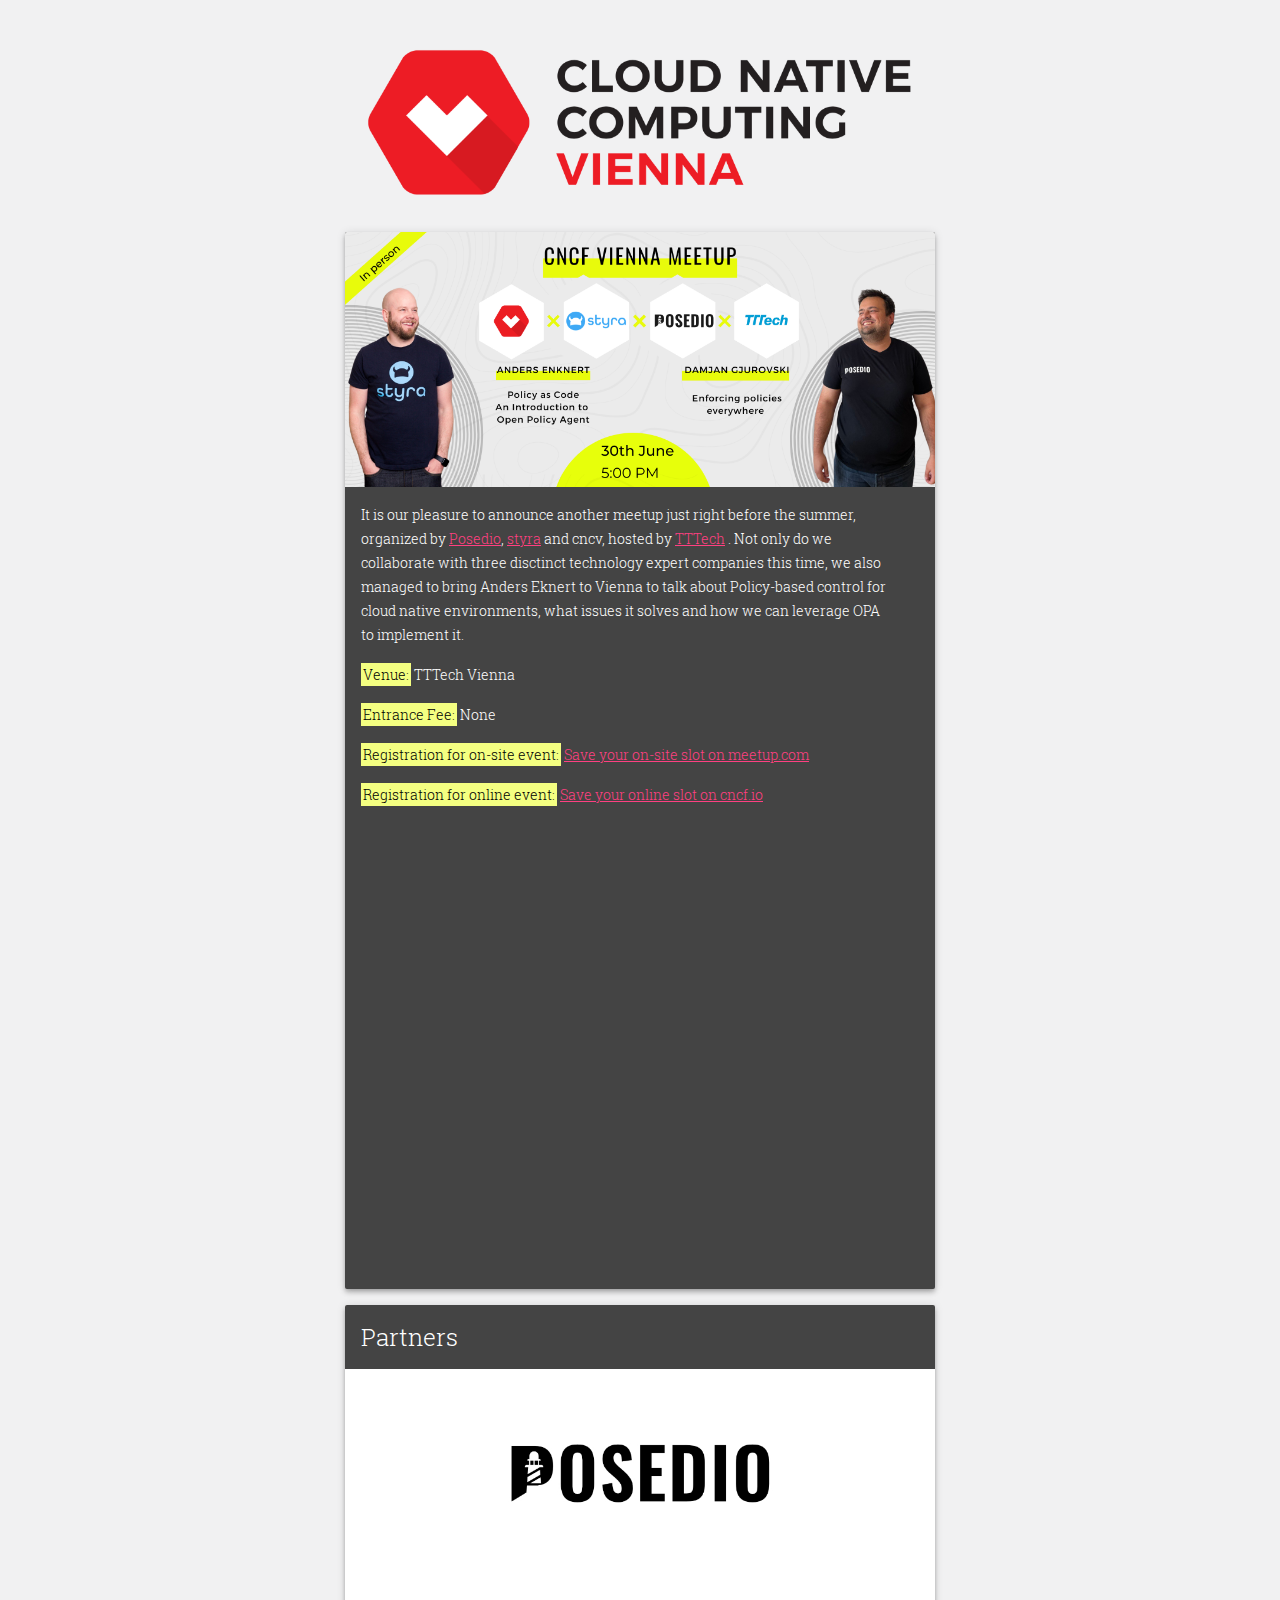
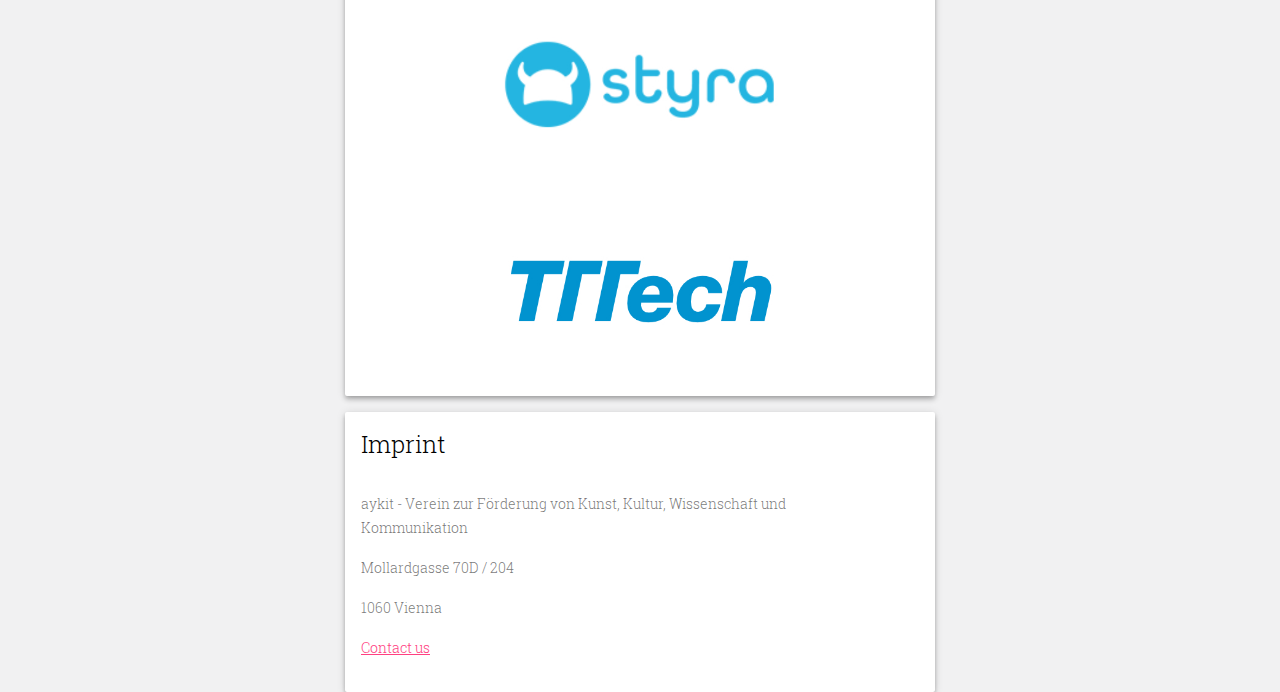
<file: index.html>
<!doctype html>
<html lang="en">

<head>
    <meta charset="utf-8">
    <meta http-equiv="X-UA-Compatible" content="IE=edge">
    <meta name="description" content="cloud native computing vienna">
    <meta name="viewport" content="width=device-width, initial-scale=1.0">
    <title>cncv</title>

    <meta name="theme-color" content="#263238">

    <link rel="shortcut icon" href="img/favicon.png" />
    <link rel="icon" type="image/png" href="img/favicon-32x32.png" sizes="32x32" />
    <link rel="icon" type="image/png" href="img/favicon-16x16.png" sizes="16x16" />

    <!-- Page styles -->
    <link rel="stylesheet" href="style/material.min.css">
    <link rel="stylesheet" href="style/main.css">
    <script src="javascript/material.min.js"></script>
    <link rel="stylesheet" href="//fonts.googleapis.com/icon?family=Material+Icons">
        
    <!-- Fonts -->
    <link href='https://fonts.googleapis.com/css?family=Roboto:regular,bold,italic,thin,light,bolditalic,black,medium&amp;lang=en' rel='stylesheet' type='text/css'>
    <link href="https://fonts.googleapis.com/icon?family=Material+Icons" rel="stylesheet">
</head>

<body>
    <div class="container">
        <img class="header" src="img/cncf_vienna_logo.png" width="100%"/>
        <div class="mdl-card mdl-shadow--4dp demo-card-wide" style="background: #444;">
	  <img src="img/MEETUP-CNCF-VIENNA.jpg" width="100%" style="float: left;"/>
            <div class="mdl-card__supporting-text" style=" color: white;">

			  <p>It is our pleasure to announce another meetup just right before the summer, organized by <a href="https://www.posedio.com/">Posedio</a>, <a href="https://www.styra.com/">styra</a> and cncv, hosted by <a href="https://tttech.com">TTTech</a> . Not only do we collaborate with three disctinct technology expert companies this time, we also managed to bring Anders Eknert to Vienna to talk about Policy-based control for cloud native environments, what issues it solves and how we can leverage OPA to implement it.</p>
	      	  <p><mark>Venue:</mark> TTTech Vienna</p>
	      	  <p><mark>Entrance Fee:</mark> None</p>
		  	  <p><mark>Registration for on-site event:</mark> <a href="https://www.meetup.com/cloud-native-computing-vienna/events/286586657/">Save your on-site slot on meetup.com</a></p>
			  		  	  <p><mark>Registration for online event:</mark> <a href="https://community.cncf.io/events/details/cncf-vienna-presents-cloud-policy-management-using-opa/">Save your online slot on cncf.io</a></p>
        	</div>
			<iframe src="https://www.google.com/maps/embed?pb=!1m18!1m12!1m3!1d2659.6300897427514!2d16.35858001607578!3d48.19447827922814!2m3!1f0!2f0!3f0!3m2!1i1024!2i768!4f13.1!3m3!1m2!1s0x476d0786e0e17d59%3A0xbd56380f4d1a298a!2sSch%C3%B6nbrunner%20Str.%2013%2C%201050%20Wien!5e0!3m2!1sen!2sat!4v1655797626944!5m2!1sen!2sat" width="600" height="450" style="border:0;" allowfullscreen="" loading="lazy" referrerpolicy="no-referrer-when-downgrade"></iframe>
        </div>

	  <div class="mdl-card mdl-shadow--4dp demo-card-wide">
	  <div class="mdl-card__title" style="background: #444;">
	      <h2 class="mdl-card__title-text" style=" color: white;background: #444;">Partners</h2>
	  </div>
	  <img src="img/posedio480.jpg" width="20%" style="  display: block;
  margin-left: auto;
  margin-right: auto;
  width: 50%;"/>
	  <img src="img/styra480.jpg" width="20%" style="  display: block;
  margin-left: auto;
  margin-right: auto;
  width: 50%;"/>
	  <img src="img/tttech480.jpg" width="20%" style="  display: block;
  margin-left: auto;
  margin-right: auto;
  width: 50%;"/>
       </div>
        <div class="mdl-card mdl-shadow--4dp demo-card-wide">
            <div class="mdl-card__title">
                <h2 class="mdl-card__title-text">Imprint</h2>
            </div>
            <div class="mdl-card__supporting-text">
              <p>aykit - Verein zur Förderung von Kunst, Kultur, Wissenschaft und Kommunikation</p>
	      <p>Mollardgasse 70D / 204</p>
	      <p>1060 Vienna</p>
	      <p><a href="mailto:them@aykit.org">Contact us</a></p>
	    </div>
        </div>
    </div>
</body>

</html>
</file>
<file: style/main.css>
@font-face {
  font-family: "RobotoSlabBold";
  src: url("../fonts/RobotoSlab/RobotoSlab-Bold.ttf") format("truetype"); }

@font-face {
  font-family: "RobotoSlabLight";
  src: url("../fonts/RobotoSlab/RobotoSlab-Light.ttf") format("truetype"); }

@font-face {
  font-family: "RobotoSlabRegular";
  src: url("../fonts/RobotoSlab/RobotoSlab-Regular.ttf") format("truetype"); }

@font-face {
  font-family: "RobotoSlabThin";
  src: url("../fonts/RobotoSlab/RobotoSlab-Thin.ttf") format("truetype"); }


html {
    background: #F1F1F2;
}

.header {
    margin-top: 30px;
    width: 100%;
    max-width: 590px;
}

mark {
    padding: 2px;
    }

.container {
    width: 100%;
    max-width: 590px;
    margin: auto;
    padding: 0 0.2px;
}

.mdl-card__title-text, .mdl-card__supporting-text {
    font-family: RobotoSlabLight;
}

.mdl-card__supporting-text {
    font-size: 1.1rem;
    line-height: 1.6;
}

.container .demo-card-wide.mdl-card {
    width: 100%;
    max-width: 590px;
    margin-top: 1em;
}
/*.demo-card-wide > .mdl-card__title {
    color: #000;
    height: 176px;
    background: url('../assets/demos/welcome_card.jpg') center / cover;
}*/


.container > .mdl-card:last-child {
    margin-bottom: 0.5em;
}
</file>
<file: style/material.min.css>
/**
 * material-design-lite - Material Design Components in CSS, JS and HTML
 * @version v1.3.0
 * @license Apache-2.0
 * @copyright 2015 Google, Inc.
 * @link https://github.com/google/material-design-lite
 */
@charset "UTF-8";html{color:rgba(0,0,0,.87)}::-moz-selection{background:#b3d4fc;text-shadow:none}::selection{background:#b3d4fc;text-shadow:none}hr{display:block;height:1px;border:0;border-top:1px solid #ccc;margin:1em 0;padding:0}audio,canvas,iframe,img,svg,video{vertical-align:middle}fieldset{border:0;margin:0;padding:0}textarea{resize:vertical}.browserupgrade{margin:.2em 0;background:#ccc;color:#000;padding:.2em 0}.hidden{display:none!important}.visuallyhidden{border:0;clip:rect(0 0 0 0);height:1px;margin:-1px;overflow:hidden;padding:0;position:absolute;width:1px}.visuallyhidden.focusable:active,.visuallyhidden.focusable:focus{clip:auto;height:auto;margin:0;overflow:visible;position:static;width:auto}.invisible{visibility:hidden}.clearfix:before,.clearfix:after{content:" ";display:table}.clearfix:after{clear:both}@media print{*,*:before,*:after,*:first-letter{background:transparent!important;color:#000!important;box-shadow:none!important}a,a:visited{text-decoration:underline}a[href]:after{content:" (" attr(href)")"}abbr[title]:after{content:" (" attr(title)")"}a[href^="#"]:after,a[href^="javascript:"]:after{content:""}pre,blockquote{border:1px solid #999;page-break-inside:avoid}thead{display:table-header-group}tr,img{page-break-inside:avoid}img{max-width:100%!important}p,h2,h3{orphans:3;widows:3}h2,h3{page-break-after:avoid}}a,.mdl-accordion,.mdl-button,.mdl-card,.mdl-checkbox,.mdl-dropdown-menu,.mdl-icon-toggle,.mdl-item,.mdl-radio,.mdl-slider,.mdl-switch,.mdl-tabs__tab{-webkit-tap-highlight-color:transparent;-webkit-tap-highlight-color:rgba(255,255,255,0)}html{width:100%;height:100%;-ms-touch-action:manipulation;touch-action:manipulation}body{width:100%;min-height:100%;margin:0}main{display:block}*[hidden]{display:none!important}html,body{font-family:"Helvetica","Arial",sans-serif;font-size:14px;font-weight:400;line-height:20px}h1,h2,h3,h4,h5,h6,p{padding:0}h1 small,h2 small,h3 small,h4 small,h5 small,h6 small{font-family:"Roboto","Helvetica","Arial",sans-serif;font-weight:400;line-height:1.35;letter-spacing:-.02em;opacity:.54;font-size:.6em}h1{font-size:56px;line-height:1.35;letter-spacing:-.02em;margin:24px 0}h1,h2{font-family:"Roboto","Helvetica","Arial",sans-serif;font-weight:400}h2{font-size:45px;line-height:48px}h2,h3{margin:24px 0}h3{font-size:34px;line-height:40px}h3,h4{font-family:"Roboto","Helvetica","Arial",sans-serif;font-weight:400}h4{font-size:24px;line-height:32px;-moz-osx-font-smoothing:grayscale;margin:24px 0 16px}h5{font-size:20px;font-weight:500;line-height:1;letter-spacing:.02em}h5,h6{font-family:"Roboto","Helvetica","Arial",sans-serif;margin:24px 0 16px}h6{font-size:16px;letter-spacing:.04em}h6,p{font-weight:400;line-height:24px}p{font-size:14px;letter-spacing:0;margin:0 0 16px}a{color:#ff4081;font-weight:500}blockquote{font-family:"Roboto","Helvetica","Arial",sans-serif;position:relative;font-size:24px;font-weight:300;font-style:italic;line-height:1.35;letter-spacing:.08em}blockquote:before{position:absolute;left:-.5em;content:'“'}blockquote:after{content:'”';margin-left:-.05em}mark{background-color:#f4ff81}dt{font-weight:700}address{font-size:12px;line-height:1;font-style:normal}address,ul,ol{font-weight:400;letter-spacing:0}ul,ol{font-size:14px;line-height:24px}.mdl-typography--display-4,.mdl-typography--display-4-color-contrast{font-family:"Roboto","Helvetica","Arial",sans-serif;font-size:112px;font-weight:300;line-height:1;letter-spacing:-.04em}.mdl-typography--display-4-color-contrast{opacity:.54}.mdl-typography--display-3,.mdl-typography--display-3-color-contrast{font-family:"Roboto","Helvetica","Arial",sans-serif;font-size:56px;font-weight:400;line-height:1.35;letter-spacing:-.02em}.mdl-typography--display-3-color-contrast{opacity:.54}.mdl-typography--display-2,.mdl-typography--display-2-color-contrast{font-family:"Roboto","Helvetica","Arial",sans-serif;font-size:45px;font-weight:400;line-height:48px}.mdl-typography--display-2-color-contrast{opacity:.54}.mdl-typography--display-1,.mdl-typography--display-1-color-contrast{font-family:"Roboto","Helvetica","Arial",sans-serif;font-size:34px;font-weight:400;line-height:40px}.mdl-typography--display-1-color-contrast{opacity:.54}.mdl-typography--headline,.mdl-typography--headline-color-contrast{font-family:"Roboto","Helvetica","Arial",sans-serif;font-size:24px;font-weight:400;line-height:32px;-moz-osx-font-smoothing:grayscale}.mdl-typography--headline-color-contrast{opacity:.87}.mdl-typography--title,.mdl-typography--title-color-contrast{font-family:"Roboto","Helvetica","Arial",sans-serif;font-size:20px;font-weight:500;line-height:1;letter-spacing:.02em}.mdl-typography--title-color-contrast{opacity:.87}.mdl-typography--subhead,.mdl-typography--subhead-color-contrast{font-family:"Roboto","Helvetica","Arial",sans-serif;font-size:16px;font-weight:400;line-height:24px;letter-spacing:.04em}.mdl-typography--subhead-color-contrast{opacity:.87}.mdl-typography--body-2,.mdl-typography--body-2-color-contrast{font-size:14px;font-weight:700;line-height:24px;letter-spacing:0}.mdl-typography--body-2-color-contrast{opacity:.87}.mdl-typography--body-1,.mdl-typography--body-1-color-contrast{font-size:14px;font-weight:400;line-height:24px;letter-spacing:0}.mdl-typography--body-1-color-contrast{opacity:.87}.mdl-typography--body-2-force-preferred-font,.mdl-typography--body-2-force-preferred-font-color-contrast{font-family:"Roboto","Helvetica","Arial",sans-serif;font-size:14px;font-weight:500;line-height:24px;letter-spacing:0}.mdl-typography--body-2-force-preferred-font-color-contrast{opacity:.87}.mdl-typography--body-1-force-preferred-font,.mdl-typography--body-1-force-preferred-font-color-contrast{font-family:"Roboto","Helvetica","Arial",sans-serif;font-size:14px;font-weight:400;line-height:24px;letter-spacing:0}.mdl-typography--body-1-force-preferred-font-color-contrast{opacity:.87}.mdl-typography--caption,.mdl-typography--caption-force-preferred-font{font-size:12px;font-weight:400;line-height:1;letter-spacing:0}.mdl-typography--caption-force-preferred-font{font-family:"Roboto","Helvetica","Arial",sans-serif}.mdl-typography--caption-color-contrast,.mdl-typography--caption-force-preferred-font-color-contrast{font-size:12px;font-weight:400;line-height:1;letter-spacing:0;opacity:.54}.mdl-typography--caption-force-preferred-font-color-contrast,.mdl-typography--menu{font-family:"Roboto","Helvetica","Arial",sans-serif}.mdl-typography--menu{font-size:14px;font-weight:500;line-height:1;letter-spacing:0}.mdl-typography--menu-color-contrast{opacity:.87}.mdl-typography--menu-color-contrast,.mdl-typography--button,.mdl-typography--button-color-contrast{font-family:"Roboto","Helvetica","Arial",sans-serif;font-size:14px;font-weight:500;line-height:1;letter-spacing:0}.mdl-typography--button,.mdl-typography--button-color-contrast{text-transform:uppercase}.mdl-typography--button-color-contrast{opacity:.87}.mdl-typography--text-left{text-align:left}.mdl-typography--text-right{text-align:right}.mdl-typography--text-center{text-align:center}.mdl-typography--text-justify{text-align:justify}.mdl-typography--text-nowrap{white-space:nowrap}.mdl-typography--text-lowercase{text-transform:lowercase}.mdl-typography--text-uppercase{text-transform:uppercase}.mdl-typography--text-capitalize{text-transform:capitalize}.mdl-typography--font-thin{font-weight:200!important}.mdl-typography--font-light{font-weight:300!important}.mdl-typography--font-regular{font-weight:400!important}.mdl-typography--font-medium{font-weight:500!important}.mdl-typography--font-bold{font-weight:700!important}.mdl-typography--font-black{font-weight:900!important}.material-icons{font-family:'Material Icons';font-weight:400;font-style:normal;font-size:24px;line-height:1;letter-spacing:normal;text-transform:none;display:inline-block;word-wrap:normal;-moz-font-feature-settings:'liga';font-feature-settings:'liga';-webkit-font-feature-settings:'liga';-webkit-font-smoothing:antialiased}.mdl-color-text--red{color:#f44336 !important}.mdl-color--red{background-color:#f44336 !important}.mdl-color-text--red-50{color:#ffebee !important}.mdl-color--red-50{background-color:#ffebee !important}.mdl-color-text--red-100{color:#ffcdd2 !important}.mdl-color--red-100{background-color:#ffcdd2 !important}.mdl-color-text--red-200{color:#ef9a9a !important}.mdl-color--red-200{background-color:#ef9a9a !important}.mdl-color-text--red-300{color:#e57373 !important}.mdl-color--red-300{background-color:#e57373 !important}.mdl-color-text--red-400{color:#ef5350 !important}.mdl-color--red-400{background-color:#ef5350 !important}.mdl-color-text--red-500{color:#f44336 !important}.mdl-color--red-500{background-color:#f44336 !important}.mdl-color-text--red-600{color:#e53935 !important}.mdl-color--red-600{background-color:#e53935 !important}.mdl-color-text--red-700{color:#d32f2f !important}.mdl-color--red-700{background-color:#d32f2f !important}.mdl-color-text--red-800{color:#c62828 !important}.mdl-color--red-800{background-color:#c62828 !important}.mdl-color-text--red-900{color:#b71c1c !important}.mdl-color--red-900{background-color:#b71c1c !important}.mdl-color-text--red-A100{color:#ff8a80 !important}.mdl-color--red-A100{background-color:#ff8a80 !important}.mdl-color-text--red-A200{color:#ff5252 !important}.mdl-color--red-A200{background-color:#ff5252 !important}.mdl-color-text--red-A400{color:#ff1744 !important}.mdl-color--red-A400{background-color:#ff1744 !important}.mdl-color-text--red-A700{color:#d50000 !important}.mdl-color--red-A700{background-color:#d50000 !important}.mdl-color-text--pink{color:#e91e63 !important}.mdl-color--pink{background-color:#e91e63 !important}.mdl-color-text--pink-50{color:#fce4ec !important}.mdl-color--pink-50{background-color:#fce4ec !important}.mdl-color-text--pink-100{color:#f8bbd0 !important}.mdl-color--pink-100{background-color:#f8bbd0 !important}.mdl-color-text--pink-200{color:#f48fb1 !important}.mdl-color--pink-200{background-color:#f48fb1 !important}.mdl-color-text--pink-300{color:#f06292 !important}.mdl-color--pink-300{background-color:#f06292 !important}.mdl-color-text--pink-400{color:#ec407a !important}.mdl-color--pink-400{background-color:#ec407a !important}.mdl-color-text--pink-500{color:#e91e63 !important}.mdl-color--pink-500{background-color:#e91e63 !important}.mdl-color-text--pink-600{color:#d81b60 !important}.mdl-color--pink-600{background-color:#d81b60 !important}.mdl-color-text--pink-700{color:#c2185b !important}.mdl-color--pink-700{background-color:#c2185b !important}.mdl-color-text--pink-800{color:#ad1457 !important}.mdl-color--pink-800{background-color:#ad1457 !important}.mdl-color-text--pink-900{color:#880e4f !important}.mdl-color--pink-900{background-color:#880e4f !important}.mdl-color-text--pink-A100{color:#ff80ab !important}.mdl-color--pink-A100{background-color:#ff80ab !important}.mdl-color-text--pink-A200{color:#ff4081 !important}.mdl-color--pink-A200{background-color:#ff4081 !important}.mdl-color-text--pink-A400{color:#f50057 !important}.mdl-color--pink-A400{background-color:#f50057 !important}.mdl-color-text--pink-A700{color:#c51162 !important}.mdl-color--pink-A700{background-color:#c51162 !important}.mdl-color-text--purple{color:#9c27b0 !important}.mdl-color--purple{background-color:#9c27b0 !important}.mdl-color-text--purple-50{color:#f3e5f5 !important}.mdl-color--purple-50{background-color:#f3e5f5 !important}.mdl-color-text--purple-100{color:#e1bee7 !important}.mdl-color--purple-100{background-color:#e1bee7 !important}.mdl-color-text--purple-200{color:#ce93d8 !important}.mdl-color--purple-200{background-color:#ce93d8 !important}.mdl-color-text--purple-300{color:#ba68c8 !important}.mdl-color--purple-300{background-color:#ba68c8 !important}.mdl-color-text--purple-400{color:#ab47bc !important}.mdl-color--purple-400{background-color:#ab47bc !important}.mdl-color-text--purple-500{color:#9c27b0 !important}.mdl-color--purple-500{background-color:#9c27b0 !important}.mdl-color-text--purple-600{color:#8e24aa !important}.mdl-color--purple-600{background-color:#8e24aa !important}.mdl-color-text--purple-700{color:#7b1fa2 !important}.mdl-color--purple-700{background-color:#7b1fa2 !important}.mdl-color-text--purple-800{color:#6a1b9a !important}.mdl-color--purple-800{background-color:#6a1b9a !important}.mdl-color-text--purple-900{color:#4a148c !important}.mdl-color--purple-900{background-color:#4a148c !important}.mdl-color-text--purple-A100{color:#ea80fc !important}.mdl-color--purple-A100{background-color:#ea80fc !important}.mdl-color-text--purple-A200{color:#e040fb !important}.mdl-color--purple-A200{background-color:#e040fb !important}.mdl-color-text--purple-A400{color:#d500f9 !important}.mdl-color--purple-A400{background-color:#d500f9 !important}.mdl-color-text--purple-A700{color:#a0f !important}.mdl-color--purple-A700{background-color:#a0f !important}.mdl-color-text--deep-purple{color:#673ab7 !important}.mdl-color--deep-purple{background-color:#673ab7 !important}.mdl-color-text--deep-purple-50{color:#ede7f6 !important}.mdl-color--deep-purple-50{background-color:#ede7f6 !important}.mdl-color-text--deep-purple-100{color:#d1c4e9 !important}.mdl-color--deep-purple-100{background-color:#d1c4e9 !important}.mdl-color-text--deep-purple-200{color:#b39ddb !important}.mdl-color--deep-purple-200{background-color:#b39ddb !important}.mdl-color-text--deep-purple-300{color:#9575cd !important}.mdl-color--deep-purple-300{background-color:#9575cd !important}.mdl-color-text--deep-purple-400{color:#7e57c2 !important}.mdl-color--deep-purple-400{background-color:#7e57c2 !important}.mdl-color-text--deep-purple-500{color:#673ab7 !important}.mdl-color--deep-purple-500{background-color:#673ab7 !important}.mdl-color-text--deep-purple-600{color:#5e35b1 !important}.mdl-color--deep-purple-600{background-color:#5e35b1 !important}.mdl-color-text--deep-purple-700{color:#512da8 !important}.mdl-color--deep-purple-700{background-color:#512da8 !important}.mdl-color-text--deep-purple-800{color:#4527a0 !important}.mdl-color--deep-purple-800{background-color:#4527a0 !important}.mdl-color-text--deep-purple-900{color:#311b92 !important}.mdl-color--deep-purple-900{background-color:#311b92 !important}.mdl-color-text--deep-purple-A100{color:#b388ff !important}.mdl-color--deep-purple-A100{background-color:#b388ff !important}.mdl-color-text--deep-purple-A200{color:#7c4dff !important}.mdl-color--deep-purple-A200{background-color:#7c4dff !important}.mdl-color-text--deep-purple-A400{color:#651fff !important}.mdl-color--deep-purple-A400{background-color:#651fff !important}.mdl-color-text--deep-purple-A700{color:#6200ea !important}.mdl-color--deep-purple-A700{background-color:#6200ea !important}.mdl-color-text--indigo{color:#3f51b5 !important}.mdl-color--indigo{background-color:#3f51b5 !important}.mdl-color-text--indigo-50{color:#e8eaf6 !important}.mdl-color--indigo-50{background-color:#e8eaf6 !important}.mdl-color-text--indigo-100{color:#c5cae9 !important}.mdl-color--indigo-100{background-color:#c5cae9 !important}.mdl-color-text--indigo-200{color:#9fa8da !important}.mdl-color--indigo-200{background-color:#9fa8da !important}.mdl-color-text--indigo-300{color:#7986cb !important}.mdl-color--indigo-300{background-color:#7986cb !important}.mdl-color-text--indigo-400{color:#5c6bc0 !important}.mdl-color--indigo-400{background-color:#5c6bc0 !important}.mdl-color-text--indigo-500{color:#3f51b5 !important}.mdl-color--indigo-500{background-color:#3f51b5 !important}.mdl-color-text--indigo-600{color:#3949ab !important}.mdl-color--indigo-600{background-color:#3949ab !important}.mdl-color-text--indigo-700{color:#303f9f !important}.mdl-color--indigo-700{background-color:#303f9f !important}.mdl-color-text--indigo-800{color:#283593 !important}.mdl-color--indigo-800{background-color:#283593 !important}.mdl-color-text--indigo-900{color:#1a237e !important}.mdl-color--indigo-900{background-color:#1a237e !important}.mdl-color-text--indigo-A100{color:#8c9eff !important}.mdl-color--indigo-A100{background-color:#8c9eff !important}.mdl-color-text--indigo-A200{color:#536dfe !important}.mdl-color--indigo-A200{background-color:#536dfe !important}.mdl-color-text--indigo-A400{color:#3d5afe !important}.mdl-color--indigo-A400{background-color:#3d5afe !important}.mdl-color-text--indigo-A700{color:#304ffe !important}.mdl-color--indigo-A700{background-color:#304ffe !important}.mdl-color-text--blue{color:#2196f3 !important}.mdl-color--blue{background-color:#2196f3 !important}.mdl-color-text--blue-50{color:#e3f2fd !important}.mdl-color--blue-50{background-color:#e3f2fd !important}.mdl-color-text--blue-100{color:#bbdefb !important}.mdl-color--blue-100{background-color:#bbdefb !important}.mdl-color-text--blue-200{color:#90caf9 !important}.mdl-color--blue-200{background-color:#90caf9 !important}.mdl-color-text--blue-300{color:#64b5f6 !important}.mdl-color--blue-300{background-color:#64b5f6 !important}.mdl-color-text--blue-400{color:#42a5f5 !important}.mdl-color--blue-400{background-color:#42a5f5 !important}.mdl-color-text--blue-500{color:#2196f3 !important}.mdl-color--blue-500{background-color:#2196f3 !important}.mdl-color-text--blue-600{color:#1e88e5 !important}.mdl-color--blue-600{background-color:#1e88e5 !important}.mdl-color-text--blue-700{color:#1976d2 !important}.mdl-color--blue-700{background-color:#1976d2 !important}.mdl-color-text--blue-800{color:#1565c0 !important}.mdl-color--blue-800{background-color:#1565c0 !important}.mdl-color-text--blue-900{color:#0d47a1 !important}.mdl-color--blue-900{background-color:#0d47a1 !important}.mdl-color-text--blue-A100{color:#82b1ff !important}.mdl-color--blue-A100{background-color:#82b1ff !important}.mdl-color-text--blue-A200{color:#448aff !important}.mdl-color--blue-A200{background-color:#448aff !important}.mdl-color-text--blue-A400{color:#2979ff !important}.mdl-color--blue-A400{background-color:#2979ff !important}.mdl-color-text--blue-A700{color:#2962ff !important}.mdl-color--blue-A700{background-color:#2962ff !important}.mdl-color-text--light-blue{color:#03a9f4 !important}.mdl-color--light-blue{background-color:#03a9f4 !important}.mdl-color-text--light-blue-50{color:#e1f5fe !important}.mdl-color--light-blue-50{background-color:#e1f5fe !important}.mdl-color-text--light-blue-100{color:#b3e5fc !important}.mdl-color--light-blue-100{background-color:#b3e5fc !important}.mdl-color-text--light-blue-200{color:#81d4fa !important}.mdl-color--light-blue-200{background-color:#81d4fa !important}.mdl-color-text--light-blue-300{color:#4fc3f7 !important}.mdl-color--light-blue-300{background-color:#4fc3f7 !important}.mdl-color-text--light-blue-400{color:#29b6f6 !important}.mdl-color--light-blue-400{background-color:#29b6f6 !important}.mdl-color-text--light-blue-500{color:#03a9f4 !important}.mdl-color--light-blue-500{background-color:#03a9f4 !important}.mdl-color-text--light-blue-600{color:#039be5 !important}.mdl-color--light-blue-600{background-color:#039be5 !important}.mdl-color-text--light-blue-700{color:#0288d1 !important}.mdl-color--light-blue-700{background-color:#0288d1 !important}.mdl-color-text--light-blue-800{color:#0277bd !important}.mdl-color--light-blue-800{background-color:#0277bd !important}.mdl-color-text--light-blue-900{color:#01579b !important}.mdl-color--light-blue-900{background-color:#01579b !important}.mdl-color-text--light-blue-A100{color:#80d8ff !important}.mdl-color--light-blue-A100{background-color:#80d8ff !important}.mdl-color-text--light-blue-A200{color:#40c4ff !important}.mdl-color--light-blue-A200{background-color:#40c4ff !important}.mdl-color-text--light-blue-A400{color:#00b0ff !important}.mdl-color--light-blue-A400{background-color:#00b0ff !important}.mdl-color-text--light-blue-A700{color:#0091ea !important}.mdl-color--light-blue-A700{background-color:#0091ea !important}.mdl-color-text--cyan{color:#00bcd4 !important}.mdl-color--cyan{background-color:#00bcd4 !important}.mdl-color-text--cyan-50{color:#e0f7fa !important}.mdl-color--cyan-50{background-color:#e0f7fa !important}.mdl-color-text--cyan-100{color:#b2ebf2 !important}.mdl-color--cyan-100{background-color:#b2ebf2 !important}.mdl-color-text--cyan-200{color:#80deea !important}.mdl-color--cyan-200{background-color:#80deea !important}.mdl-color-text--cyan-300{color:#4dd0e1 !important}.mdl-color--cyan-300{background-color:#4dd0e1 !important}.mdl-color-text--cyan-400{color:#26c6da !important}.mdl-color--cyan-400{background-color:#26c6da !important}.mdl-color-text--cyan-500{color:#00bcd4 !important}.mdl-color--cyan-500{background-color:#00bcd4 !important}.mdl-color-text--cyan-600{color:#00acc1 !important}.mdl-color--cyan-600{background-color:#00acc1 !important}.mdl-color-text--cyan-700{color:#0097a7 !important}.mdl-color--cyan-700{background-color:#0097a7 !important}.mdl-color-text--cyan-800{color:#00838f !important}.mdl-color--cyan-800{background-color:#00838f !important}.mdl-color-text--cyan-900{color:#006064 !important}.mdl-color--cyan-900{background-color:#006064 !important}.mdl-color-text--cyan-A100{color:#84ffff !important}.mdl-color--cyan-A100{background-color:#84ffff !important}.mdl-color-text--cyan-A200{color:#18ffff !important}.mdl-color--cyan-A200{background-color:#18ffff !important}.mdl-color-text--cyan-A400{color:#00e5ff !important}.mdl-color--cyan-A400{background-color:#00e5ff !important}.mdl-color-text--cyan-A700{color:#00b8d4 !important}.mdl-color--cyan-A700{background-color:#00b8d4 !important}.mdl-color-text--teal{color:#009688 !important}.mdl-color--teal{background-color:#009688 !important}.mdl-color-text--teal-50{color:#e0f2f1 !important}.mdl-color--teal-50{background-color:#e0f2f1 !important}.mdl-color-text--teal-100{color:#b2dfdb !important}.mdl-color--teal-100{background-color:#b2dfdb !important}.mdl-color-text--teal-200{color:#80cbc4 !important}.mdl-color--teal-200{background-color:#80cbc4 !important}.mdl-color-text--teal-300{color:#4db6ac !important}.mdl-color--teal-300{background-color:#4db6ac !important}.mdl-color-text--teal-400{color:#26a69a !important}.mdl-color--teal-400{background-color:#26a69a !important}.mdl-color-text--teal-500{color:#009688 !important}.mdl-color--teal-500{background-color:#009688 !important}.mdl-color-text--teal-600{color:#00897b !important}.mdl-color--teal-600{background-color:#00897b !important}.mdl-color-text--teal-700{color:#00796b !important}.mdl-color--teal-700{background-color:#00796b !important}.mdl-color-text--teal-800{color:#00695c !important}.mdl-color--teal-800{background-color:#00695c !important}.mdl-color-text--teal-900{color:#004d40 !important}.mdl-color--teal-900{background-color:#004d40 !important}.mdl-color-text--teal-A100{color:#a7ffeb !important}.mdl-color--teal-A100{background-color:#a7ffeb !important}.mdl-color-text--teal-A200{color:#64ffda !important}.mdl-color--teal-A200{background-color:#64ffda !important}.mdl-color-text--teal-A400{color:#1de9b6 !important}.mdl-color--teal-A400{background-color:#1de9b6 !important}.mdl-color-text--teal-A700{color:#00bfa5 !important}.mdl-color--teal-A700{background-color:#00bfa5 !important}.mdl-color-text--green{color:#4caf50 !important}.mdl-color--green{background-color:#4caf50 !important}.mdl-color-text--green-50{color:#e8f5e9 !important}.mdl-color--green-50{background-color:#e8f5e9 !important}.mdl-color-text--green-100{color:#c8e6c9 !important}.mdl-color--green-100{background-color:#c8e6c9 !important}.mdl-color-text--green-200{color:#a5d6a7 !important}.mdl-color--green-200{background-color:#a5d6a7 !important}.mdl-color-text--green-300{color:#81c784 !important}.mdl-color--green-300{background-color:#81c784 !important}.mdl-color-text--green-400{color:#66bb6a !important}.mdl-color--green-400{background-color:#66bb6a !important}.mdl-color-text--green-500{color:#4caf50 !important}.mdl-color--green-500{background-color:#4caf50 !important}.mdl-color-text--green-600{color:#43a047 !important}.mdl-color--green-600{background-color:#43a047 !important}.mdl-color-text--green-700{color:#388e3c !important}.mdl-color--green-700{background-color:#388e3c !important}.mdl-color-text--green-800{color:#2e7d32 !important}.mdl-color--green-800{background-color:#2e7d32 !important}.mdl-color-text--green-900{color:#1b5e20 !important}.mdl-color--green-900{background-color:#1b5e20 !important}.mdl-color-text--green-A100{color:#b9f6ca !important}.mdl-color--green-A100{background-color:#b9f6ca !important}.mdl-color-text--green-A200{color:#69f0ae !important}.mdl-color--green-A200{background-color:#69f0ae !important}.mdl-color-text--green-A400{color:#00e676 !important}.mdl-color--green-A400{background-color:#00e676 !important}.mdl-color-text--green-A700{color:#00c853 !important}.mdl-color--green-A700{background-color:#00c853 !important}.mdl-color-text--light-green{color:#8bc34a !important}.mdl-color--light-green{background-color:#8bc34a !important}.mdl-color-text--light-green-50{color:#f1f8e9 !important}.mdl-color--light-green-50{background-color:#f1f8e9 !important}.mdl-color-text--light-green-100{color:#dcedc8 !important}.mdl-color--light-green-100{background-color:#dcedc8 !important}.mdl-color-text--light-green-200{color:#c5e1a5 !important}.mdl-color--light-green-200{background-color:#c5e1a5 !important}.mdl-color-text--light-green-300{color:#aed581 !important}.mdl-color--light-green-300{background-color:#aed581 !important}.mdl-color-text--light-green-400{color:#9ccc65 !important}.mdl-color--light-green-400{background-color:#9ccc65 !important}.mdl-color-text--light-green-500{color:#8bc34a !important}.mdl-color--light-green-500{background-color:#8bc34a !important}.mdl-color-text--light-green-600{color:#7cb342 !important}.mdl-color--light-green-600{background-color:#7cb342 !important}.mdl-color-text--light-green-700{color:#689f38 !important}.mdl-color--light-green-700{background-color:#689f38 !important}.mdl-color-text--light-green-800{color:#558b2f !important}.mdl-color--light-green-800{background-color:#558b2f !important}.mdl-color-text--light-green-900{color:#33691e !important}.mdl-color--light-green-900{background-color:#33691e !important}.mdl-color-text--light-green-A100{color:#ccff90 !important}.mdl-color--light-green-A100{background-color:#ccff90 !important}.mdl-color-text--light-green-A200{color:#b2ff59 !important}.mdl-color--light-green-A200{background-color:#b2ff59 !important}.mdl-color-text--light-green-A400{color:#76ff03 !important}.mdl-color--light-green-A400{background-color:#76ff03 !important}.mdl-color-text--light-green-A700{color:#64dd17 !important}.mdl-color--light-green-A700{background-color:#64dd17 !important}.mdl-color-text--lime{color:#cddc39 !important}.mdl-color--lime{background-color:#cddc39 !important}.mdl-color-text--lime-50{color:#f9fbe7 !important}.mdl-color--lime-50{background-color:#f9fbe7 !important}.mdl-color-text--lime-100{color:#f0f4c3 !important}.mdl-color--lime-100{background-color:#f0f4c3 !important}.mdl-color-text--lime-200{color:#e6ee9c !important}.mdl-color--lime-200{background-color:#e6ee9c !important}.mdl-color-text--lime-300{color:#dce775 !important}.mdl-color--lime-300{background-color:#dce775 !important}.mdl-color-text--lime-400{color:#d4e157 !important}.mdl-color--lime-400{background-color:#d4e157 !important}.mdl-color-text--lime-500{color:#cddc39 !important}.mdl-color--lime-500{background-color:#cddc39 !important}.mdl-color-text--lime-600{color:#c0ca33 !important}.mdl-color--lime-600{background-color:#c0ca33 !important}.mdl-color-text--lime-700{color:#afb42b !important}.mdl-color--lime-700{background-color:#afb42b !important}.mdl-color-text--lime-800{color:#9e9d24 !important}.mdl-color--lime-800{background-color:#9e9d24 !important}.mdl-color-text--lime-900{color:#827717 !important}.mdl-color--lime-900{background-color:#827717 !important}.mdl-color-text--lime-A100{color:#f4ff81 !important}.mdl-color--lime-A100{background-color:#f4ff81 !important}.mdl-color-text--lime-A200{color:#eeff41 !important}.mdl-color--lime-A200{background-color:#eeff41 !important}.mdl-color-text--lime-A400{color:#c6ff00 !important}.mdl-color--lime-A400{background-color:#c6ff00 !important}.mdl-color-text--lime-A700{color:#aeea00 !important}.mdl-color--lime-A700{background-color:#aeea00 !important}.mdl-color-text--yellow{color:#ffeb3b !important}.mdl-color--yellow{background-color:#ffeb3b !important}.mdl-color-text--yellow-50{color:#fffde7 !important}.mdl-color--yellow-50{background-color:#fffde7 !important}.mdl-color-text--yellow-100{color:#fff9c4 !important}.mdl-color--yellow-100{background-color:#fff9c4 !important}.mdl-color-text--yellow-200{color:#fff59d !important}.mdl-color--yellow-200{background-color:#fff59d !important}.mdl-color-text--yellow-300{color:#fff176 !important}.mdl-color--yellow-300{background-color:#fff176 !important}.mdl-color-text--yellow-400{color:#ffee58 !important}.mdl-color--yellow-400{background-color:#ffee58 !important}.mdl-color-text--yellow-500{color:#ffeb3b !important}.mdl-color--yellow-500{background-color:#ffeb3b !important}.mdl-color-text--yellow-600{color:#fdd835 !important}.mdl-color--yellow-600{background-color:#fdd835 !important}.mdl-color-text--yellow-700{color:#fbc02d !important}.mdl-color--yellow-700{background-color:#fbc02d !important}.mdl-color-text--yellow-800{color:#f9a825 !important}.mdl-color--yellow-800{background-color:#f9a825 !important}.mdl-color-text--yellow-900{color:#f57f17 !important}.mdl-color--yellow-900{background-color:#f57f17 !important}.mdl-color-text--yellow-A100{color:#ffff8d !important}.mdl-color--yellow-A100{background-color:#ffff8d !important}.mdl-color-text--yellow-A200{color:#ff0 !important}.mdl-color--yellow-A200{background-color:#ff0 !important}.mdl-color-text--yellow-A400{color:#ffea00 !important}.mdl-color--yellow-A400{background-color:#ffea00 !important}.mdl-color-text--yellow-A700{color:#ffd600 !important}.mdl-color--yellow-A700{background-color:#ffd600 !important}.mdl-color-text--amber{color:#ffc107 !important}.mdl-color--amber{background-color:#ffc107 !important}.mdl-color-text--amber-50{color:#fff8e1 !important}.mdl-color--amber-50{background-color:#fff8e1 !important}.mdl-color-text--amber-100{color:#ffecb3 !important}.mdl-color--amber-100{background-color:#ffecb3 !important}.mdl-color-text--amber-200{color:#ffe082 !important}.mdl-color--amber-200{background-color:#ffe082 !important}.mdl-color-text--amber-300{color:#ffd54f !important}.mdl-color--amber-300{background-color:#ffd54f !important}.mdl-color-text--amber-400{color:#ffca28 !important}.mdl-color--amber-400{background-color:#ffca28 !important}.mdl-color-text--amber-500{color:#ffc107 !important}.mdl-color--amber-500{background-color:#ffc107 !important}.mdl-color-text--amber-600{color:#ffb300 !important}.mdl-color--amber-600{background-color:#ffb300 !important}.mdl-color-text--amber-700{color:#ffa000 !important}.mdl-color--amber-700{background-color:#ffa000 !important}.mdl-color-text--amber-800{color:#ff8f00 !important}.mdl-color--amber-800{background-color:#ff8f00 !important}.mdl-color-text--amber-900{color:#ff6f00 !important}.mdl-color--amber-900{background-color:#ff6f00 !important}.mdl-color-text--amber-A100{color:#ffe57f !important}.mdl-color--amber-A100{background-color:#ffe57f !important}.mdl-color-text--amber-A200{color:#ffd740 !important}.mdl-color--amber-A200{background-color:#ffd740 !important}.mdl-color-text--amber-A400{color:#ffc400 !important}.mdl-color--amber-A400{background-color:#ffc400 !important}.mdl-color-text--amber-A700{color:#ffab00 !important}.mdl-color--amber-A700{background-color:#ffab00 !important}.mdl-color-text--orange{color:#ff9800 !important}.mdl-color--orange{background-color:#ff9800 !important}.mdl-color-text--orange-50{color:#fff3e0 !important}.mdl-color--orange-50{background-color:#fff3e0 !important}.mdl-color-text--orange-100{color:#ffe0b2 !important}.mdl-color--orange-100{background-color:#ffe0b2 !important}.mdl-color-text--orange-200{color:#ffcc80 !important}.mdl-color--orange-200{background-color:#ffcc80 !important}.mdl-color-text--orange-300{color:#ffb74d !important}.mdl-color--orange-300{background-color:#ffb74d !important}.mdl-color-text--orange-400{color:#ffa726 !important}.mdl-color--orange-400{background-color:#ffa726 !important}.mdl-color-text--orange-500{color:#ff9800 !important}.mdl-color--orange-500{background-color:#ff9800 !important}.mdl-color-text--orange-600{color:#fb8c00 !important}.mdl-color--orange-600{background-color:#fb8c00 !important}.mdl-color-text--orange-700{color:#f57c00 !important}.mdl-color--orange-700{background-color:#f57c00 !important}.mdl-color-text--orange-800{color:#ef6c00 !important}.mdl-color--orange-800{background-color:#ef6c00 !important}.mdl-color-text--orange-900{color:#e65100 !important}.mdl-color--orange-900{background-color:#e65100 !important}.mdl-color-text--orange-A100{color:#ffd180 !important}.mdl-color--orange-A100{background-color:#ffd180 !important}.mdl-color-text--orange-A200{color:#ffab40 !important}.mdl-color--orange-A200{background-color:#ffab40 !important}.mdl-color-text--orange-A400{color:#ff9100 !important}.mdl-color--orange-A400{background-color:#ff9100 !important}.mdl-color-text--orange-A700{color:#ff6d00 !important}.mdl-color--orange-A700{background-color:#ff6d00 !important}.mdl-color-text--deep-orange{color:#ff5722 !important}.mdl-color--deep-orange{background-color:#ff5722 !important}.mdl-color-text--deep-orange-50{color:#fbe9e7 !important}.mdl-color--deep-orange-50{background-color:#fbe9e7 !important}.mdl-color-text--deep-orange-100{color:#ffccbc !important}.mdl-color--deep-orange-100{background-color:#ffccbc !important}.mdl-color-text--deep-orange-200{color:#ffab91 !important}.mdl-color--deep-orange-200{background-color:#ffab91 !important}.mdl-color-text--deep-orange-300{color:#ff8a65 !important}.mdl-color--deep-orange-300{background-color:#ff8a65 !important}.mdl-color-text--deep-orange-400{color:#ff7043 !important}.mdl-color--deep-orange-400{background-color:#ff7043 !important}.mdl-color-text--deep-orange-500{color:#ff5722 !important}.mdl-color--deep-orange-500{background-color:#ff5722 !important}.mdl-color-text--deep-orange-600{color:#f4511e !important}.mdl-color--deep-orange-600{background-color:#f4511e !important}.mdl-color-text--deep-orange-700{color:#e64a19 !important}.mdl-color--deep-orange-700{background-color:#e64a19 !important}.mdl-color-text--deep-orange-800{color:#d84315 !important}.mdl-color--deep-orange-800{background-color:#d84315 !important}.mdl-color-text--deep-orange-900{color:#bf360c !important}.mdl-color--deep-orange-900{background-color:#bf360c !important}.mdl-color-text--deep-orange-A100{color:#ff9e80 !important}.mdl-color--deep-orange-A100{background-color:#ff9e80 !important}.mdl-color-text--deep-orange-A200{color:#ff6e40 !important}.mdl-color--deep-orange-A200{background-color:#ff6e40 !important}.mdl-color-text--deep-orange-A400{color:#ff3d00 !important}.mdl-color--deep-orange-A400{background-color:#ff3d00 !important}.mdl-color-text--deep-orange-A700{color:#dd2c00 !important}.mdl-color--deep-orange-A700{background-color:#dd2c00 !important}.mdl-color-text--brown{color:#795548 !important}.mdl-color--brown{background-color:#795548 !important}.mdl-color-text--brown-50{color:#efebe9 !important}.mdl-color--brown-50{background-color:#efebe9 !important}.mdl-color-text--brown-100{color:#d7ccc8 !important}.mdl-color--brown-100{background-color:#d7ccc8 !important}.mdl-color-text--brown-200{color:#bcaaa4 !important}.mdl-color--brown-200{background-color:#bcaaa4 !important}.mdl-color-text--brown-300{color:#a1887f !important}.mdl-color--brown-300{background-color:#a1887f !important}.mdl-color-text--brown-400{color:#8d6e63 !important}.mdl-color--brown-400{background-color:#8d6e63 !important}.mdl-color-text--brown-500{color:#795548 !important}.mdl-color--brown-500{background-color:#795548 !important}.mdl-color-text--brown-600{color:#6d4c41 !important}.mdl-color--brown-600{background-color:#6d4c41 !important}.mdl-color-text--brown-700{color:#5d4037 !important}.mdl-color--brown-700{background-color:#5d4037 !important}.mdl-color-text--brown-800{color:#4e342e !important}.mdl-color--brown-800{background-color:#4e342e !important}.mdl-color-text--brown-900{color:#3e2723 !important}.mdl-color--brown-900{background-color:#3e2723 !important}.mdl-color-text--grey{color:#9e9e9e !important}.mdl-color--grey{background-color:#9e9e9e !important}.mdl-color-text--grey-50{color:#fafafa !important}.mdl-color--grey-50{background-color:#fafafa !important}.mdl-color-text--grey-100{color:#f5f5f5 !important}.mdl-color--grey-100{background-color:#f5f5f5 !important}.mdl-color-text--grey-200{color:#eee !important}.mdl-color--grey-200{background-color:#eee !important}.mdl-color-text--grey-300{color:#e0e0e0 !important}.mdl-color--grey-300{background-color:#e0e0e0 !important}.mdl-color-text--grey-400{color:#bdbdbd !important}.mdl-color--grey-400{background-color:#bdbdbd !important}.mdl-color-text--grey-500{color:#9e9e9e !important}.mdl-color--grey-500{background-color:#9e9e9e !important}.mdl-color-text--grey-600{color:#757575 !important}.mdl-color--grey-600{background-color:#757575 !important}.mdl-color-text--grey-700{color:#616161 !important}.mdl-color--grey-700{background-color:#616161 !important}.mdl-color-text--grey-800{color:#424242 !important}.mdl-color--grey-800{background-color:#424242 !important}.mdl-color-text--grey-900{color:#212121 !important}.mdl-color--grey-900{background-color:#212121 !important}.mdl-color-text--blue-grey{color:#607d8b !important}.mdl-color--blue-grey{background-color:#607d8b !important}.mdl-color-text--blue-grey-50{color:#eceff1 !important}.mdl-color--blue-grey-50{background-color:#eceff1 !important}.mdl-color-text--blue-grey-100{color:#cfd8dc !important}.mdl-color--blue-grey-100{background-color:#cfd8dc !important}.mdl-color-text--blue-grey-200{color:#b0bec5 !important}.mdl-color--blue-grey-200{background-color:#b0bec5 !important}.mdl-color-text--blue-grey-300{color:#90a4ae !important}.mdl-color--blue-grey-300{background-color:#90a4ae !important}.mdl-color-text--blue-grey-400{color:#78909c !important}.mdl-color--blue-grey-400{background-color:#78909c !important}.mdl-color-text--blue-grey-500{color:#607d8b !important}.mdl-color--blue-grey-500{background-color:#607d8b !important}.mdl-color-text--blue-grey-600{color:#546e7a !important}.mdl-color--blue-grey-600{background-color:#546e7a !important}.mdl-color-text--blue-grey-700{color:#455a64 !important}.mdl-color--blue-grey-700{background-color:#455a64 !important}.mdl-color-text--blue-grey-800{color:#37474f !important}.mdl-color--blue-grey-800{background-color:#37474f !important}.mdl-color-text--blue-grey-900{color:#263238 !important}.mdl-color--blue-grey-900{background-color:#263238 !important}.mdl-color--black{background-color:#000 !important}.mdl-color-text--black{color:#000 !important}.mdl-color--white{background-color:#fff !important}.mdl-color-text--white{color:#fff !important}.mdl-color--primary{background-color:#3f51b5 !important}.mdl-color--primary-contrast{background-color:#fff !important}.mdl-color--primary-dark{background-color:#303f9f !important}.mdl-color--accent{background-color:#ff4081 !important}.mdl-color--accent-contrast{background-color:#fff !important}.mdl-color-text--primary{color:#3f51b5 !important}.mdl-color-text--primary-contrast{color:#fff !important}.mdl-color-text--primary-dark{color:#303f9f !important}.mdl-color-text--accent{color:#ff4081 !important}.mdl-color-text--accent-contrast{color:#fff !important}.mdl-ripple{background:#000;border-radius:50%;height:50px;left:0;opacity:0;pointer-events:none;position:absolute;top:0;-webkit-transform:translate(-50%,-50%);transform:translate(-50%,-50%);width:50px;overflow:hidden}.mdl-ripple.is-animating{transition:transform .3s cubic-bezier(0,0,.2,1),width .3s cubic-bezier(0,0,.2,1),height .3s cubic-bezier(0,0,.2,1),opacity .6s cubic-bezier(0,0,.2,1);transition:transform .3s cubic-bezier(0,0,.2,1),width .3s cubic-bezier(0,0,.2,1),height .3s cubic-bezier(0,0,.2,1),opacity .6s cubic-bezier(0,0,.2,1),-webkit-transform .3s cubic-bezier(0,0,.2,1)}.mdl-ripple.is-visible{opacity:.3}.mdl-animation--default,.mdl-animation--fast-out-slow-in{transition-timing-function:cubic-bezier(.4,0,.2,1)}.mdl-animation--linear-out-slow-in{transition-timing-function:cubic-bezier(0,0,.2,1)}.mdl-animation--fast-out-linear-in{transition-timing-function:cubic-bezier(.4,0,1,1)}.mdl-badge{position:relative;white-space:nowrap;margin-right:24px}.mdl-badge:not([data-badge]){margin-right:auto}.mdl-badge[data-badge]:after{content:attr(data-badge);display:-webkit-flex;display:-ms-flexbox;display:flex;-webkit-flex-direction:row;-ms-flex-direction:row;flex-direction:row;-webkit-flex-wrap:wrap;-ms-flex-wrap:wrap;flex-wrap:wrap;-webkit-justify-content:center;-ms-flex-pack:center;justify-content:center;-webkit-align-content:center;-ms-flex-line-pack:center;align-content:center;-webkit-align-items:center;-ms-flex-align:center;align-items:center;position:absolute;top:-11px;right:-24px;font-family:"Roboto","Helvetica","Arial",sans-serif;font-weight:600;font-size:12px;width:22px;height:22px;border-radius:50%;background:#ff4081;color:#fff}.mdl-button .mdl-badge[data-badge]:after{top:-10px;right:-5px}.mdl-badge.mdl-badge--no-background[data-badge]:after{color:#ff4081;background:rgba(255,255,255,.2);box-shadow:0 0 1px gray}.mdl-badge.mdl-badge--overlap{margin-right:10px}.mdl-badge.mdl-badge--overlap:after{right:-10px}.mdl-button{background:0 0;border:none;border-radius:2px;color:#000;position:relative;height:36px;margin:0;min-width:64px;padding:0 16px;display:inline-block;font-family:"Roboto","Helvetica","Arial",sans-serif;font-size:14px;font-weight:500;text-transform:uppercase;letter-spacing:0;overflow:hidden;will-change:box-shadow;transition:box-shadow .2s cubic-bezier(.4,0,1,1),background-color .2s cubic-bezier(.4,0,.2,1),color .2s cubic-bezier(.4,0,.2,1);outline:none;cursor:pointer;text-decoration:none;text-align:center;line-height:36px;vertical-align:middle}.mdl-button::-moz-focus-inner{border:0}.mdl-button:hover{background-color:rgba(158,158,158,.2)}.mdl-button:focus:not(:active){background-color:rgba(0,0,0,.12)}.mdl-button:active{background-color:rgba(158,158,158,.4)}.mdl-button.mdl-button--colored{color:#3f51b5}.mdl-button.mdl-button--colored:focus:not(:active){background-color:rgba(0,0,0,.12)}input.mdl-button[type="submit"]{-webkit-appearance:none}.mdl-button--raised{background:rgba(158,158,158,.2);box-shadow:0 2px 2px 0 rgba(0,0,0,.14),0 3px 1px -2px rgba(0,0,0,.2),0 1px 5px 0 rgba(0,0,0,.12)}.mdl-button--raised:active{box-shadow:0 4px 5px 0 rgba(0,0,0,.14),0 1px 10px 0 rgba(0,0,0,.12),0 2px 4px -1px rgba(0,0,0,.2);background-color:rgba(158,158,158,.4)}.mdl-button--raised:focus:not(:active){box-shadow:0 0 8px rgba(0,0,0,.18),0 8px 16px rgba(0,0,0,.36);background-color:rgba(158,158,158,.4)}.mdl-button--raised.mdl-button--colored{background:#3f51b5;color:#fff}.mdl-button--raised.mdl-button--colored:hover{background-color:#3f51b5}.mdl-button--raised.mdl-button--colored:active{background-color:#3f51b5}.mdl-button--raised.mdl-button--colored:focus:not(:active){background-color:#3f51b5}.mdl-button--raised.mdl-button--colored .mdl-ripple{background:#fff}.mdl-button--fab{border-radius:50%;font-size:24px;height:56px;margin:auto;min-width:56px;width:56px;padding:0;overflow:hidden;background:rgba(158,158,158,.2);box-shadow:0 1px 1.5px 0 rgba(0,0,0,.12),0 1px 1px 0 rgba(0,0,0,.24);position:relative;line-height:normal}.mdl-button--fab .material-icons{position:absolute;top:50%;left:50%;-webkit-transform:translate(-12px,-12px);transform:translate(-12px,-12px);line-height:24px;width:24px}.mdl-button--fab.mdl-button--mini-fab{height:40px;min-width:40px;width:40px}.mdl-button--fab .mdl-button__ripple-container{border-radius:50%;-webkit-mask-image:-webkit-radial-gradient(circle,#fff,#000)}.mdl-button--fab:active{box-shadow:0 4px 5px 0 rgba(0,0,0,.14),0 1px 10px 0 rgba(0,0,0,.12),0 2px 4px -1px rgba(0,0,0,.2);background-color:rgba(158,158,158,.4)}.mdl-button--fab:focus:not(:active){box-shadow:0 0 8px rgba(0,0,0,.18),0 8px 16px rgba(0,0,0,.36);background-color:rgba(158,158,158,.4)}.mdl-button--fab.mdl-button--colored{background:#ff4081;color:#fff}.mdl-button--fab.mdl-button--colored:hover{background-color:#ff4081}.mdl-button--fab.mdl-button--colored:focus:not(:active){background-color:#ff4081}.mdl-button--fab.mdl-button--colored:active{background-color:#ff4081}.mdl-button--fab.mdl-button--colored .mdl-ripple{background:#fff}.mdl-button--icon{border-radius:50%;font-size:24px;height:32px;margin-left:0;margin-right:0;min-width:32px;width:32px;padding:0;overflow:hidden;color:inherit;line-height:normal}.mdl-button--icon .material-icons{position:absolute;top:50%;left:50%;-webkit-transform:translate(-12px,-12px);transform:translate(-12px,-12px);line-height:24px;width:24px}.mdl-button--icon.mdl-button--mini-icon{height:24px;min-width:24px;width:24px}.mdl-button--icon.mdl-button--mini-icon .material-icons{top:0;left:0}.mdl-button--icon .mdl-button__ripple-container{border-radius:50%;-webkit-mask-image:-webkit-radial-gradient(circle,#fff,#000)}.mdl-button__ripple-container{display:block;height:100%;left:0;position:absolute;top:0;width:100%;z-index:0;overflow:hidden}.mdl-button[disabled] .mdl-button__ripple-container .mdl-ripple,.mdl-button.mdl-button--disabled .mdl-button__ripple-container .mdl-ripple{background-color:transparent}.mdl-button--primary.mdl-button--primary{color:#3f51b5}.mdl-button--primary.mdl-button--primary .mdl-ripple{background:#fff}.mdl-button--primary.mdl-button--primary.mdl-button--raised,.mdl-button--primary.mdl-button--primary.mdl-button--fab{color:#fff;background-color:#3f51b5}.mdl-button--accent.mdl-button--accent{color:#ff4081}.mdl-button--accent.mdl-button--accent .mdl-ripple{background:#fff}.mdl-button--accent.mdl-button--accent.mdl-button--raised,.mdl-button--accent.mdl-button--accent.mdl-button--fab{color:#fff;background-color:#ff4081}.mdl-button[disabled][disabled],.mdl-button.mdl-button--disabled.mdl-button--disabled{color:rgba(0,0,0,.26);cursor:default;background-color:transparent}.mdl-button--fab[disabled][disabled],.mdl-button--fab.mdl-button--disabled.mdl-button--disabled{background-color:rgba(0,0,0,.12);color:rgba(0,0,0,.26)}.mdl-button--raised[disabled][disabled],.mdl-button--raised.mdl-button--disabled.mdl-button--disabled{background-color:rgba(0,0,0,.12);color:rgba(0,0,0,.26);box-shadow:none}.mdl-button--colored[disabled][disabled],.mdl-button--colored.mdl-button--disabled.mdl-button--disabled{color:rgba(0,0,0,.26)}.mdl-button .material-icons{vertical-align:middle}.mdl-card{display:-webkit-flex;display:-ms-flexbox;display:flex;-webkit-flex-direction:column;-ms-flex-direction:column;flex-direction:column;font-size:16px;font-weight:400;min-height:200px;overflow:hidden;width:330px;z-index:1;position:relative;background:#fff;border-radius:2px;box-sizing:border-box}.mdl-card__media{background-color:#ff4081;background-repeat:repeat;background-position:50% 50%;background-size:cover;background-origin:padding-box;background-attachment:scroll;box-sizing:border-box}.mdl-card__title{-webkit-align-items:center;-ms-flex-align:center;align-items:center;color:#000;display:block;display:-webkit-flex;display:-ms-flexbox;display:flex;-webkit-justify-content:stretch;-ms-flex-pack:stretch;justify-content:stretch;line-height:normal;padding:16px;-webkit-perspective-origin:165px 56px;perspective-origin:165px 56px;-webkit-transform-origin:165px 56px;transform-origin:165px 56px;box-sizing:border-box}.mdl-card__title.mdl-card--border{border-bottom:1px solid rgba(0,0,0,.1)}.mdl-card__title-text{-webkit-align-self:flex-end;-ms-flex-item-align:end;align-self:flex-end;color:inherit;display:block;display:-webkit-flex;display:-ms-flexbox;display:flex;font-size:24px;font-weight:300;line-height:normal;overflow:hidden;-webkit-transform-origin:149px 48px;transform-origin:149px 48px;margin:0}.mdl-card__subtitle-text{font-size:14px;color:rgba(0,0,0,.54);margin:0}.mdl-card__supporting-text{color:rgba(0,0,0,.54);font-size:1rem;line-height:18px;overflow:hidden;padding:16px;width:90%}.mdl-card__supporting-text.mdl-card--border{border-bottom:1px solid rgba(0,0,0,.1)}.mdl-card__actions{font-size:16px;line-height:normal;width:100%;background-color:transparent;padding:8px;box-sizing:border-box}.mdl-card__actions.mdl-card--border{border-top:1px solid rgba(0,0,0,.1)}.mdl-card--expand{-webkit-flex-grow:1;-ms-flex-positive:1;flex-grow:1}.mdl-card__menu{position:absolute;right:16px;top:16px}.mdl-checkbox{position:relative;z-index:1;vertical-align:middle;display:inline-block;box-sizing:border-box;width:100%;height:24px;margin:0;padding:0}.mdl-checkbox.is-upgraded{padding-left:24px}.mdl-checkbox__input{line-height:24px}.mdl-checkbox.is-upgraded .mdl-checkbox__input{position:absolute;width:0;height:0;margin:0;padding:0;opacity:0;-ms-appearance:none;-moz-appearance:none;-webkit-appearance:none;appearance:none;border:none}.mdl-checkbox__box-outline{position:absolute;top:3px;left:0;display:inline-block;box-sizing:border-box;width:16px;height:16px;margin:0;cursor:pointer;overflow:hidden;border:2px solid rgba(0,0,0,.54);border-radius:2px;z-index:2}.mdl-checkbox.is-checked .mdl-checkbox__box-outline{border:2px solid #3f51b5}fieldset[disabled] .mdl-checkbox .mdl-checkbox__box-outline,.mdl-checkbox.is-disabled .mdl-checkbox__box-outline{border:2px solid rgba(0,0,0,.26);cursor:auto}.mdl-checkbox__focus-helper{position:absolute;top:3px;left:0;display:inline-block;box-sizing:border-box;width:16px;height:16px;border-radius:50%;background-color:transparent}.mdl-checkbox.is-focused .mdl-checkbox__focus-helper{box-shadow:0 0 0 8px rgba(0,0,0,.1);background-color:rgba(0,0,0,.1)}.mdl-checkbox.is-focused.is-checked .mdl-checkbox__focus-helper{box-shadow:0 0 0 8px rgba(63,81,181,.26);background-color:rgba(63,81,181,.26)}.mdl-checkbox__tick-outline{position:absolute;top:0;left:0;height:100%;width:100%;-webkit-mask:url("[data-uri]");mask:url("[data-uri]");background:0 0;transition-duration:.28s;transition-timing-function:cubic-bezier(.4,0,.2,1);transition-property:background}.mdl-checkbox.is-checked .mdl-checkbox__tick-outline{background:#3f51b5 url("[data-uri]")}fieldset[disabled] .mdl-checkbox.is-checked .mdl-checkbox__tick-outline,.mdl-checkbox.is-checked.is-disabled .mdl-checkbox__tick-outline{background:rgba(0,0,0,.26)url("[data-uri]")}.mdl-checkbox__label{position:relative;cursor:pointer;font-size:16px;line-height:24px;margin:0}fieldset[disabled] .mdl-checkbox .mdl-checkbox__label,.mdl-checkbox.is-disabled .mdl-checkbox__label{color:rgba(0,0,0,.26);cursor:auto}.mdl-checkbox__ripple-container{position:absolute;z-index:2;top:-6px;left:-10px;box-sizing:border-box;width:36px;height:36px;border-radius:50%;cursor:pointer;overflow:hidden;-webkit-mask-image:-webkit-radial-gradient(circle,#fff,#000)}.mdl-checkbox__ripple-container .mdl-ripple{background:#3f51b5}fieldset[disabled] .mdl-checkbox .mdl-checkbox__ripple-container,.mdl-checkbox.is-disabled .mdl-checkbox__ripple-container{cursor:auto}fieldset[disabled] .mdl-checkbox .mdl-checkbox__ripple-container .mdl-ripple,.mdl-checkbox.is-disabled .mdl-checkbox__ripple-container .mdl-ripple{background:0 0}.mdl-chip{height:32px;font-family:"Roboto","Helvetica","Arial",sans-serif;line-height:32px;padding:0 12px;border:0;border-radius:16px;background-color:#dedede;display:inline-block;color:rgba(0,0,0,.87);margin:2px 0;font-size:0;white-space:nowrap}.mdl-chip__text{font-size:13px;vertical-align:middle;display:inline-block}.mdl-chip__action{height:24px;width:24px;background:0 0;opacity:.54;cursor:pointer;padding:0;margin:0 0 0 4px;font-size:13px;text-decoration:none;color:rgba(0,0,0,.87);border:none;outline:none}.mdl-chip__action,.mdl-chip__contact{display:inline-block;vertical-align:middle;overflow:hidden;text-align:center}.mdl-chip__contact{height:32px;width:32px;border-radius:16px;margin-right:8px;font-size:18px;line-height:32px}.mdl-chip:focus{outline:0;box-shadow:0 2px 2px 0 rgba(0,0,0,.14),0 3px 1px -2px rgba(0,0,0,.2),0 1px 5px 0 rgba(0,0,0,.12)}.mdl-chip:active{background-color:#d6d6d6}.mdl-chip--deletable{padding-right:4px}.mdl-chip--contact{padding-left:0}.mdl-data-table{position:relative;border:1px solid rgba(0,0,0,.12);border-collapse:collapse;white-space:nowrap;font-size:13px;background-color:#fff}.mdl-data-table thead{padding-bottom:3px}.mdl-data-table thead .mdl-data-table__select{margin-top:0}.mdl-data-table tbody tr{position:relative;height:48px;transition-duration:.28s;transition-timing-function:cubic-bezier(.4,0,.2,1);transition-property:background-color}.mdl-data-table tbody tr.is-selected{background-color:#e0e0e0}.mdl-data-table tbody tr:hover{background-color:#eee}.mdl-data-table td{text-align:right}.mdl-data-table th{padding:0 18px 12px 18px;text-align:right}.mdl-data-table td:first-of-type,.mdl-data-table th:first-of-type{padding-left:24px}.mdl-data-table td:last-of-type,.mdl-data-table th:last-of-type{padding-right:24px}.mdl-data-table td{position:relative;height:48px;border-top:1px solid rgba(0,0,0,.12);border-bottom:1px solid rgba(0,0,0,.12);padding:12px 18px;box-sizing:border-box}.mdl-data-table td,.mdl-data-table td .mdl-data-table__select{vertical-align:middle}.mdl-data-table th{position:relative;vertical-align:bottom;text-overflow:ellipsis;font-weight:700;line-height:24px;letter-spacing:0;height:48px;font-size:12px;color:rgba(0,0,0,.54);padding-bottom:8px;box-sizing:border-box}.mdl-data-table th.mdl-data-table__header--sorted-ascending,.mdl-data-table th.mdl-data-table__header--sorted-descending{color:rgba(0,0,0,.87)}.mdl-data-table th.mdl-data-table__header--sorted-ascending:before,.mdl-data-table th.mdl-data-table__header--sorted-descending:before{font-family:'Material Icons';font-weight:400;font-style:normal;line-height:1;letter-spacing:normal;text-transform:none;display:inline-block;word-wrap:normal;-moz-font-feature-settings:'liga';font-feature-settings:'liga';-webkit-font-feature-settings:'liga';-webkit-font-smoothing:antialiased;font-size:16px;content:"\e5d8";margin-right:5px;vertical-align:sub}.mdl-data-table th.mdl-data-table__header--sorted-ascending:hover,.mdl-data-table th.mdl-data-table__header--sorted-descending:hover{cursor:pointer}.mdl-data-table th.mdl-data-table__header--sorted-ascending:hover:before,.mdl-data-table th.mdl-data-table__header--sorted-descending:hover:before{color:rgba(0,0,0,.26)}.mdl-data-table th.mdl-data-table__header--sorted-descending:before{content:"\e5db"}.mdl-data-table__select{width:16px}.mdl-data-table__cell--non-numeric.mdl-data-table__cell--non-numeric{text-align:left}.mdl-dialog{border:none;box-shadow:0 9px 46px 8px rgba(0,0,0,.14),0 11px 15px -7px rgba(0,0,0,.12),0 24px 38px 3px rgba(0,0,0,.2);width:280px}.mdl-dialog__title{padding:24px 24px 0;margin:0;font-size:2.5rem}.mdl-dialog__actions{padding:8px 8px 8px 24px;display:-webkit-flex;display:-ms-flexbox;display:flex;-webkit-flex-direction:row-reverse;-ms-flex-direction:row-reverse;flex-direction:row-reverse;-webkit-flex-wrap:wrap;-ms-flex-wrap:wrap;flex-wrap:wrap}.mdl-dialog__actions>*{margin-right:8px;height:36px}.mdl-dialog__actions>*:first-child{margin-right:0}.mdl-dialog__actions--full-width{padding:0 0 8px}.mdl-dialog__actions--full-width>*{height:48px;-webkit-flex:0 0 100%;-ms-flex:0 0 100%;flex:0 0 100%;padding-right:16px;margin-right:0;text-align:right}.mdl-dialog__content{padding:20px 24px 24px;color:rgba(0,0,0,.54)}.mdl-mega-footer{padding:16px 40px;color:#9e9e9e;background-color:#424242}.mdl-mega-footer--top-section:after,.mdl-mega-footer--middle-section:after,.mdl-mega-footer--bottom-section:after,.mdl-mega-footer__top-section:after,.mdl-mega-footer__middle-section:after,.mdl-mega-footer__bottom-section:after{content:'';display:block;clear:both}.mdl-mega-footer--left-section,.mdl-mega-footer__left-section,.mdl-mega-footer--right-section,.mdl-mega-footer__right-section{margin-bottom:16px}.mdl-mega-footer--right-section a,.mdl-mega-footer__right-section a{display:block;margin-bottom:16px;color:inherit;text-decoration:none}@media screen and (min-width:760px){.mdl-mega-footer--left-section,.mdl-mega-footer__left-section{float:left}.mdl-mega-footer--right-section,.mdl-mega-footer__right-section{float:right}.mdl-mega-footer--right-section a,.mdl-mega-footer__right-section a{display:inline-block;margin-left:16px;line-height:36px;vertical-align:middle}}.mdl-mega-footer--social-btn,.mdl-mega-footer__social-btn{width:36px;height:36px;padding:0;margin:0;background-color:#9e9e9e;border:none}.mdl-mega-footer--drop-down-section,.mdl-mega-footer__drop-down-section{display:block;position:relative}@media screen and (min-width:760px){.mdl-mega-footer--drop-down-section,.mdl-mega-footer__drop-down-section{width:33%}.mdl-mega-footer--drop-down-section:nth-child(1),.mdl-mega-footer--drop-down-section:nth-child(2),.mdl-mega-footer__drop-down-section:nth-child(1),.mdl-mega-footer__drop-down-section:nth-child(2){float:left}.mdl-mega-footer--drop-down-section:nth-child(3),.mdl-mega-footer__drop-down-section:nth-child(3){float:right}.mdl-mega-footer--drop-down-section:nth-child(3):after,.mdl-mega-footer__drop-down-section:nth-child(3):after{clear:right}.mdl-mega-footer--drop-down-section:nth-child(4),.mdl-mega-footer__drop-down-section:nth-child(4){clear:right;float:right}.mdl-mega-footer--middle-section:after,.mdl-mega-footer__middle-section:after{content:'';display:block;clear:both}.mdl-mega-footer--bottom-section,.mdl-mega-footer__bottom-section{padding-top:0}}@media screen and (min-width:1024px){.mdl-mega-footer--drop-down-section,.mdl-mega-footer--drop-down-section:nth-child(3),.mdl-mega-footer--drop-down-section:nth-child(4),.mdl-mega-footer__drop-down-section,.mdl-mega-footer__drop-down-section:nth-child(3),.mdl-mega-footer__drop-down-section:nth-child(4){width:24%;float:left}}.mdl-mega-footer--heading-checkbox,.mdl-mega-footer__heading-checkbox{position:absolute;width:100%;height:55.8px;padding:32px;margin:-16px 0 0;cursor:pointer;z-index:1;opacity:0}.mdl-mega-footer--heading-checkbox+.mdl-mega-footer--heading:after,.mdl-mega-footer--heading-checkbox+.mdl-mega-footer__heading:after,.mdl-mega-footer__heading-checkbox+.mdl-mega-footer--heading:after,.mdl-mega-footer__heading-checkbox+.mdl-mega-footer__heading:after{font-family:'Material Icons';content:'\E5CE'}.mdl-mega-footer--heading-checkbox:checked~.mdl-mega-footer--link-list,.mdl-mega-footer--heading-checkbox:checked~.mdl-mega-footer__link-list,.mdl-mega-footer--heading-checkbox:checked+.mdl-mega-footer--heading+.mdl-mega-footer--link-list,.mdl-mega-footer--heading-checkbox:checked+.mdl-mega-footer__heading+.mdl-mega-footer__link-list,.mdl-mega-footer__heading-checkbox:checked~.mdl-mega-footer--link-list,.mdl-mega-footer__heading-checkbox:checked~.mdl-mega-footer__link-list,.mdl-mega-footer__heading-checkbox:checked+.mdl-mega-footer--heading+.mdl-mega-footer--link-list,.mdl-mega-footer__heading-checkbox:checked+.mdl-mega-footer__heading+.mdl-mega-footer__link-list{display:none}.mdl-mega-footer--heading-checkbox:checked+.mdl-mega-footer--heading:after,.mdl-mega-footer--heading-checkbox:checked+.mdl-mega-footer__heading:after,.mdl-mega-footer__heading-checkbox:checked+.mdl-mega-footer--heading:after,.mdl-mega-footer__heading-checkbox:checked+.mdl-mega-footer__heading:after{font-family:'Material Icons';content:'\E5CF'}.mdl-mega-footer--heading,.mdl-mega-footer__heading{position:relative;width:100%;padding-right:39.8px;margin-bottom:16px;box-sizing:border-box;font-size:14px;line-height:23.8px;font-weight:500;white-space:nowrap;text-overflow:ellipsis;overflow:hidden;color:#e0e0e0}.mdl-mega-footer--heading:after,.mdl-mega-footer__heading:after{content:'';position:absolute;top:0;right:0;display:block;width:23.8px;height:23.8px;background-size:cover}.mdl-mega-footer--link-list,.mdl-mega-footer__link-list{list-style:none;padding:0;margin:0 0 32px}.mdl-mega-footer--link-list:after,.mdl-mega-footer__link-list:after{clear:both;display:block;content:''}.mdl-mega-footer--link-list li,.mdl-mega-footer__link-list li{font-size:14px;font-weight:400;letter-spacing:0;line-height:20px}.mdl-mega-footer--link-list a,.mdl-mega-footer__link-list a{color:inherit;text-decoration:none;white-space:nowrap}@media screen and (min-width:760px){.mdl-mega-footer--heading-checkbox,.mdl-mega-footer__heading-checkbox{display:none}.mdl-mega-footer--heading-checkbox+.mdl-mega-footer--heading:after,.mdl-mega-footer--heading-checkbox+.mdl-mega-footer__heading:after,.mdl-mega-footer__heading-checkbox+.mdl-mega-footer--heading:after,.mdl-mega-footer__heading-checkbox+.mdl-mega-footer__heading:after{content:''}.mdl-mega-footer--heading-checkbox:checked~.mdl-mega-footer--link-list,.mdl-mega-footer--heading-checkbox:checked~.mdl-mega-footer__link-list,.mdl-mega-footer--heading-checkbox:checked+.mdl-mega-footer__heading+.mdl-mega-footer__link-list,.mdl-mega-footer--heading-checkbox:checked+.mdl-mega-footer--heading+.mdl-mega-footer--link-list,.mdl-mega-footer__heading-checkbox:checked~.mdl-mega-footer--link-list,.mdl-mega-footer__heading-checkbox:checked~.mdl-mega-footer__link-list,.mdl-mega-footer__heading-checkbox:checked+.mdl-mega-footer__heading+.mdl-mega-footer__link-list,.mdl-mega-footer__heading-checkbox:checked+.mdl-mega-footer--heading+.mdl-mega-footer--link-list{display:block}.mdl-mega-footer--heading-checkbox:checked+.mdl-mega-footer--heading:after,.mdl-mega-footer--heading-checkbox:checked+.mdl-mega-footer__heading:after,.mdl-mega-footer__heading-checkbox:checked+.mdl-mega-footer--heading:after,.mdl-mega-footer__heading-checkbox:checked+.mdl-mega-footer__heading:after{content:''}}.mdl-mega-footer--bottom-section,.mdl-mega-footer__bottom-section{padding-top:16px;margin-bottom:16px}.mdl-logo{margin-bottom:16px;color:#fff}.mdl-mega-footer--bottom-section .mdl-mega-footer--link-list li,.mdl-mega-footer__bottom-section .mdl-mega-footer__link-list li{float:left;margin-bottom:0;margin-right:16px}@media screen and (min-width:760px){.mdl-logo{float:left;margin-bottom:0;margin-right:16px}}.mdl-mini-footer{display:-webkit-flex;display:-ms-flexbox;display:flex;-webkit-flex-flow:row wrap;-ms-flex-flow:row wrap;flex-flow:row wrap;-webkit-justify-content:space-between;-ms-flex-pack:justify;justify-content:space-between;padding:32px 16px;color:#9e9e9e;background-color:#424242}.mdl-mini-footer:after{content:'';display:block}.mdl-mini-footer .mdl-logo{line-height:36px}.mdl-mini-footer--link-list,.mdl-mini-footer__link-list{display:-webkit-flex;display:-ms-flexbox;display:flex;-webkit-flex-flow:row nowrap;-ms-flex-flow:row nowrap;flex-flow:row nowrap;list-style:none;margin:0;padding:0}.mdl-mini-footer--link-list li,.mdl-mini-footer__link-list li{margin-bottom:0;margin-right:16px}@media screen and (min-width:760px){.mdl-mini-footer--link-list li,.mdl-mini-footer__link-list li{line-height:36px}}.mdl-mini-footer--link-list a,.mdl-mini-footer__link-list a{color:inherit;text-decoration:none;white-space:nowrap}.mdl-mini-footer--left-section,.mdl-mini-footer__left-section{display:inline-block;-webkit-order:0;-ms-flex-order:0;order:0}.mdl-mini-footer--right-section,.mdl-mini-footer__right-section{display:inline-block;-webkit-order:1;-ms-flex-order:1;order:1}.mdl-mini-footer--social-btn,.mdl-mini-footer__social-btn{width:36px;height:36px;padding:0;margin:0;background-color:#9e9e9e;border:none}.mdl-icon-toggle{position:relative;z-index:1;vertical-align:middle;display:inline-block;height:32px;margin:0;padding:0}.mdl-icon-toggle__input{line-height:32px}.mdl-icon-toggle.is-upgraded .mdl-icon-toggle__input{position:absolute;width:0;height:0;margin:0;padding:0;opacity:0;-ms-appearance:none;-moz-appearance:none;-webkit-appearance:none;appearance:none;border:none}.mdl-icon-toggle__label{display:inline-block;position:relative;cursor:pointer;height:32px;width:32px;min-width:32px;color:#616161;border-radius:50%;padding:0;margin-left:0;margin-right:0;text-align:center;background-color:transparent;will-change:background-color;transition:background-color .2s cubic-bezier(.4,0,.2,1),color .2s cubic-bezier(.4,0,.2,1)}.mdl-icon-toggle__label.material-icons{line-height:32px;font-size:24px}.mdl-icon-toggle.is-checked .mdl-icon-toggle__label{color:#3f51b5}.mdl-icon-toggle.is-disabled .mdl-icon-toggle__label{color:rgba(0,0,0,.26);cursor:auto;transition:none}.mdl-icon-toggle.is-focused .mdl-icon-toggle__label{background-color:rgba(0,0,0,.12)}.mdl-icon-toggle.is-focused.is-checked .mdl-icon-toggle__label{background-color:rgba(63,81,181,.26)}.mdl-icon-toggle__ripple-container{position:absolute;z-index:2;top:-2px;left:-2px;box-sizing:border-box;width:36px;height:36px;border-radius:50%;cursor:pointer;overflow:hidden;-webkit-mask-image:-webkit-radial-gradient(circle,#fff,#000)}.mdl-icon-toggle__ripple-container .mdl-ripple{background:#616161}.mdl-icon-toggle.is-disabled .mdl-icon-toggle__ripple-container{cursor:auto}.mdl-icon-toggle.is-disabled .mdl-icon-toggle__ripple-container .mdl-ripple{background:0 0}.mdl-list{display:block;padding:8px 0;list-style:none}.mdl-list__item{font-family:"Roboto","Helvetica","Arial",sans-serif;font-size:16px;font-weight:400;letter-spacing:.04em;line-height:1;min-height:48px;-webkit-flex-direction:row;-ms-flex-direction:row;flex-direction:row;-webkit-flex-wrap:nowrap;-ms-flex-wrap:nowrap;flex-wrap:nowrap;padding:16px;cursor:default;color:rgba(0,0,0,.87);overflow:hidden}.mdl-list__item,.mdl-list__item .mdl-list__item-primary-content{box-sizing:border-box;display:-webkit-flex;display:-ms-flexbox;display:flex;-webkit-align-items:center;-ms-flex-align:center;align-items:center}.mdl-list__item .mdl-list__item-primary-content{-webkit-order:0;-ms-flex-order:0;order:0;-webkit-flex-grow:2;-ms-flex-positive:2;flex-grow:2;text-decoration:none}.mdl-list__item .mdl-list__item-primary-content .mdl-list__item-icon{margin-right:32px}.mdl-list__item .mdl-list__item-primary-content .mdl-list__item-avatar{margin-right:16px}.mdl-list__item .mdl-list__item-secondary-content{display:-webkit-flex;display:-ms-flexbox;display:flex;-webkit-flex-flow:column;-ms-flex-flow:column;flex-flow:column;-webkit-align-items:flex-end;-ms-flex-align:end;align-items:flex-end;margin-left:16px}.mdl-list__item .mdl-list__item-secondary-content .mdl-list__item-secondary-action label{display:inline}.mdl-list__item .mdl-list__item-secondary-content .mdl-list__item-secondary-info{font-size:12px;font-weight:400;line-height:1;letter-spacing:0;color:rgba(0,0,0,.54)}.mdl-list__item .mdl-list__item-secondary-content .mdl-list__item-sub-header{padding:0 0 0 16px}.mdl-list__item-icon,.mdl-list__item-icon.material-icons{height:24px;width:24px;font-size:24px;box-sizing:border-box;color:#757575}.mdl-list__item-avatar,.mdl-list__item-avatar.material-icons{height:40px;width:40px;box-sizing:border-box;border-radius:50%;background-color:#757575;font-size:40px;color:#fff}.mdl-list__item--two-line{height:72px}.mdl-list__item--two-line .mdl-list__item-primary-content{height:36px;line-height:20px;display:block}.mdl-list__item--two-line .mdl-list__item-primary-content .mdl-list__item-avatar{float:left}.mdl-list__item--two-line .mdl-list__item-primary-content .mdl-list__item-icon{float:left;margin-top:6px}.mdl-list__item--two-line .mdl-list__item-primary-content .mdl-list__item-secondary-content{height:36px}.mdl-list__item--two-line .mdl-list__item-primary-content .mdl-list__item-sub-title{font-size:14px;font-weight:400;letter-spacing:0;line-height:18px;color:rgba(0,0,0,.54);display:block;padding:0}.mdl-list__item--three-line{height:88px}.mdl-list__item--three-line .mdl-list__item-primary-content{height:52px;line-height:20px;display:block}.mdl-list__item--three-line .mdl-list__item-primary-content .mdl-list__item-avatar,.mdl-list__item--three-line .mdl-list__item-primary-content .mdl-list__item-icon{float:left}.mdl-list__item--three-line .mdl-list__item-secondary-content{height:52px}.mdl-list__item--three-line .mdl-list__item-text-body{font-size:14px;font-weight:400;letter-spacing:0;line-height:18px;height:52px;color:rgba(0,0,0,.54);display:block;padding:0}.mdl-menu__container{display:block;margin:0;padding:0;border:none;position:absolute;overflow:visible;height:0;width:0;visibility:hidden;z-index:-1}.mdl-menu__container.is-visible,.mdl-menu__container.is-animating{z-index:999;visibility:visible}.mdl-menu__outline{display:block;background:#fff;margin:0;padding:0;border:none;border-radius:2px;position:absolute;top:0;left:0;overflow:hidden;opacity:0;-webkit-transform:scale(0);transform:scale(0);-webkit-transform-origin:0 0;transform-origin:0 0;box-shadow:0 2px 2px 0 rgba(0,0,0,.14),0 3px 1px -2px rgba(0,0,0,.2),0 1px 5px 0 rgba(0,0,0,.12);will-change:transform;transition:transform .3s cubic-bezier(.4,0,.2,1),opacity .2s cubic-bezier(.4,0,.2,1);transition:transform .3s cubic-bezier(.4,0,.2,1),opacity .2s cubic-bezier(.4,0,.2,1),-webkit-transform .3s cubic-bezier(.4,0,.2,1);z-index:-1}.mdl-menu__container.is-visible .mdl-menu__outline{opacity:1;-webkit-transform:scale(1);transform:scale(1);z-index:999}.mdl-menu__outline.mdl-menu--bottom-right{-webkit-transform-origin:100% 0;transform-origin:100% 0}.mdl-menu__outline.mdl-menu--top-left{-webkit-transform-origin:0 100%;transform-origin:0 100%}.mdl-menu__outline.mdl-menu--top-right{-webkit-transform-origin:100% 100%;transform-origin:100% 100%}.mdl-menu{position:absolute;list-style:none;top:0;left:0;height:auto;width:auto;min-width:124px;padding:8px 0;margin:0;opacity:0;clip:rect(0 0 0 0);z-index:-1}.mdl-menu__container.is-visible .mdl-menu{opacity:1;z-index:999}.mdl-menu.is-animating{transition:opacity .2s cubic-bezier(.4,0,.2,1),clip .3s cubic-bezier(.4,0,.2,1)}.mdl-menu.mdl-menu--bottom-right{left:auto;right:0}.mdl-menu.mdl-menu--top-left{top:auto;bottom:0}.mdl-menu.mdl-menu--top-right{top:auto;left:auto;bottom:0;right:0}.mdl-menu.mdl-menu--unaligned{top:auto;left:auto}.mdl-menu__item{display:block;border:none;color:rgba(0,0,0,.87);background-color:transparent;text-align:left;margin:0;padding:0 16px;outline-color:#bdbdbd;position:relative;overflow:hidden;font-size:14px;font-weight:400;letter-spacing:0;text-decoration:none;cursor:pointer;height:48px;line-height:48px;white-space:nowrap;opacity:0;transition:opacity .2s cubic-bezier(.4,0,.2,1);-webkit-user-select:none;-moz-user-select:none;-ms-user-select:none;user-select:none}.mdl-menu__container.is-visible .mdl-menu__item{opacity:1}.mdl-menu__item::-moz-focus-inner{border:0}.mdl-menu__item--full-bleed-divider{border-bottom:1px solid rgba(0,0,0,.12)}.mdl-menu__item[disabled],.mdl-menu__item[data-mdl-disabled]{color:#bdbdbd;background-color:transparent;cursor:auto}.mdl-menu__item[disabled]:hover,.mdl-menu__item[data-mdl-disabled]:hover{background-color:transparent}.mdl-menu__item[disabled]:focus,.mdl-menu__item[data-mdl-disabled]:focus{background-color:transparent}.mdl-menu__item[disabled] .mdl-ripple,.mdl-menu__item[data-mdl-disabled] .mdl-ripple{background:0 0}.mdl-menu__item:hover{background-color:#eee}.mdl-menu__item:focus{outline:none;background-color:#eee}.mdl-menu__item:active{background-color:#e0e0e0}.mdl-menu__item--ripple-container{display:block;height:100%;left:0;position:absolute;top:0;width:100%;z-index:0;overflow:hidden}.mdl-progress{display:block;position:relative;height:4px;width:500px;max-width:100%}.mdl-progress>.bar{display:block;position:absolute;top:0;bottom:0;width:0%;transition:width .2s cubic-bezier(.4,0,.2,1)}.mdl-progress>.progressbar{background-color:#3f51b5;z-index:1;left:0}.mdl-progress>.bufferbar{background-image:linear-gradient(to right,rgba(255,255,255,.7),rgba(255,255,255,.7)),linear-gradient(to right,#3f51b5 ,#3f51b5);z-index:0;left:0}.mdl-progress>.auxbar{right:0}@supports (-webkit-appearance:none){.mdl-progress:not(.mdl-progress--indeterminate):not(.mdl-progress--indeterminate)>.auxbar,.mdl-progress:not(.mdl-progress__indeterminate):not(.mdl-progress__indeterminate)>.auxbar{background-image:linear-gradient(to right,rgba(255,255,255,.7),rgba(255,255,255,.7)),linear-gradient(to right,#3f51b5 ,#3f51b5);-webkit-mask:url("[data-uri]");mask:url("[data-uri]")}}.mdl-progress:not(.mdl-progress--indeterminate)>.auxbar,.mdl-progress:not(.mdl-progress__indeterminate)>.auxbar{background-image:linear-gradient(to right,rgba(255,255,255,.9),rgba(255,255,255,.9)),linear-gradient(to right,#3f51b5 ,#3f51b5)}.mdl-progress.mdl-progress--indeterminate>.bar1,.mdl-progress.mdl-progress__indeterminate>.bar1{-webkit-animation-name:indeterminate1;animation-name:indeterminate1}.mdl-progress.mdl-progress--indeterminate>.bar1,.mdl-progress.mdl-progress__indeterminate>.bar1,.mdl-progress.mdl-progress--indeterminate>.bar3,.mdl-progress.mdl-progress__indeterminate>.bar3{background-color:#3f51b5;-webkit-animation-duration:2s;animation-duration:2s;-webkit-animation-iteration-count:infinite;animation-iteration-count:infinite;-webkit-animation-timing-function:linear;animation-timing-function:linear}.mdl-progress.mdl-progress--indeterminate>.bar3,.mdl-progress.mdl-progress__indeterminate>.bar3{background-image:none;-webkit-animation-name:indeterminate2;animation-name:indeterminate2}@-webkit-keyframes indeterminate1{0%{left:0%;width:0%}50%{left:25%;width:75%}75%{left:100%;width:0%}}@keyframes indeterminate1{0%{left:0%;width:0%}50%{left:25%;width:75%}75%{left:100%;width:0%}}@-webkit-keyframes indeterminate2{0%,50%{left:0%;width:0%}75%{left:0%;width:25%}100%{left:100%;width:0%}}@keyframes indeterminate2{0%,50%{left:0%;width:0%}75%{left:0%;width:25%}100%{left:100%;width:0%}}.mdl-navigation{display:-webkit-flex;display:-ms-flexbox;display:flex;-webkit-flex-wrap:nowrap;-ms-flex-wrap:nowrap;flex-wrap:nowrap;box-sizing:border-box}.mdl-navigation__link{color:#424242;text-decoration:none;margin:0;font-size:14px;font-weight:400;line-height:24px;letter-spacing:0;opacity:.87}.mdl-navigation__link .material-icons{vertical-align:middle}.mdl-layout{width:100%;height:100%;display:-webkit-flex;display:-ms-flexbox;display:flex;-webkit-flex-direction:column;-ms-flex-direction:column;flex-direction:column;overflow-y:auto;overflow-x:hidden;position:relative;-webkit-overflow-scrolling:touch}.mdl-layout.is-small-screen .mdl-layout--large-screen-only{display:none}.mdl-layout:not(.is-small-screen) .mdl-layout--small-screen-only{display:none}.mdl-layout__container{position:absolute;width:100%;height:100%}.mdl-layout__title,.mdl-layout-title{display:block;position:relative;font-family:"Roboto","Helvetica","Arial",sans-serif;font-size:20px;line-height:1;letter-spacing:.02em;font-weight:400;box-sizing:border-box}.mdl-layout-spacer{-webkit-flex-grow:1;-ms-flex-positive:1;flex-grow:1}.mdl-layout__drawer{display:-webkit-flex;display:-ms-flexbox;display:flex;-webkit-flex-direction:column;-ms-flex-direction:column;flex-direction:column;-webkit-flex-wrap:nowrap;-ms-flex-wrap:nowrap;flex-wrap:nowrap;width:240px;height:100%;max-height:100%;position:absolute;top:0;left:0;box-shadow:0 2px 2px 0 rgba(0,0,0,.14),0 3px 1px -2px rgba(0,0,0,.2),0 1px 5px 0 rgba(0,0,0,.12);box-sizing:border-box;border-right:1px solid #e0e0e0;background:#fafafa;-webkit-transform:translateX(-250px);transform:translateX(-250px);-webkit-transform-style:preserve-3d;transform-style:preserve-3d;will-change:transform;transition-duration:.2s;transition-timing-function:cubic-bezier(.4,0,.2,1);transition-property:transform;transition-property:transform,-webkit-transform;color:#424242;overflow:visible;overflow-y:auto;z-index:5}.mdl-layout__drawer.is-visible{-webkit-transform:translateX(0);transform:translateX(0)}.mdl-layout__drawer.is-visible~.mdl-layout__content.mdl-layout__content{overflow:hidden}.mdl-layout__drawer>*{-webkit-flex-shrink:0;-ms-flex-negative:0;flex-shrink:0}.mdl-layout__drawer>.mdl-layout__title,.mdl-layout__drawer>.mdl-layout-title{line-height:64px;padding-left:40px}@media screen and (max-width:1024px){.mdl-layout__drawer>.mdl-layout__title,.mdl-layout__drawer>.mdl-layout-title{line-height:56px;padding-left:16px}}.mdl-layout__drawer .mdl-navigation{-webkit-flex-direction:column;-ms-flex-direction:column;flex-direction:column;-webkit-align-items:stretch;-ms-flex-align:stretch;align-items:stretch;padding-top:16px}.mdl-layout__drawer .mdl-navigation .mdl-navigation__link{display:block;-webkit-flex-shrink:0;-ms-flex-negative:0;flex-shrink:0;padding:16px 40px;margin:0;color:#757575}@media screen and (max-width:1024px){.mdl-layout__drawer .mdl-navigation .mdl-navigation__link{padding:16px}}.mdl-layout__drawer .mdl-navigation .mdl-navigation__link:hover{background-color:#e0e0e0}.mdl-layout__drawer .mdl-navigation .mdl-navigation__link--current{background-color:#e0e0e0;color:#000}@media screen and (min-width:1025px){.mdl-layout--fixed-drawer>.mdl-layout__drawer{-webkit-transform:translateX(0);transform:translateX(0)}}.mdl-layout__drawer-button{display:block;position:absolute;height:48px;width:48px;border:0;-webkit-flex-shrink:0;-ms-flex-negative:0;flex-shrink:0;overflow:hidden;text-align:center;cursor:pointer;font-size:26px;line-height:56px;font-family:Helvetica,Arial,sans-serif;margin:8px 12px;top:0;left:0;color:#fff;z-index:4}.mdl-layout__header .mdl-layout__drawer-button{position:absolute;color:#fff;background-color:inherit}@media screen and (max-width:1024px){.mdl-layout__header .mdl-layout__drawer-button{margin:4px}}@media screen and (max-width:1024px){.mdl-layout__drawer-button{margin:4px;color:rgba(0,0,0,.5)}}@media screen and (min-width:1025px){.mdl-layout__drawer-button{line-height:54px}.mdl-layout--no-desktop-drawer-button .mdl-layout__drawer-button,.mdl-layout--fixed-drawer>.mdl-layout__drawer-button,.mdl-layout--no-drawer-button .mdl-layout__drawer-button{display:none}}.mdl-layout__header{display:-webkit-flex;display:-ms-flexbox;display:flex;-webkit-flex-direction:column;-ms-flex-direction:column;flex-direction:column;-webkit-flex-wrap:nowrap;-ms-flex-wrap:nowrap;flex-wrap:nowrap;-webkit-justify-content:flex-start;-ms-flex-pack:start;justify-content:flex-start;box-sizing:border-box;-webkit-flex-shrink:0;-ms-flex-negative:0;flex-shrink:0;width:100%;margin:0;padding:0;border:none;min-height:64px;max-height:1000px;z-index:3;background-color:#3f51b5;color:#fff;box-shadow:0 2px 2px 0 rgba(0,0,0,.14),0 3px 1px -2px rgba(0,0,0,.2),0 1px 5px 0 rgba(0,0,0,.12);transition-duration:.2s;transition-timing-function:cubic-bezier(.4,0,.2,1);transition-property:max-height,box-shadow}@media screen and (max-width:1024px){.mdl-layout__header{min-height:56px}}.mdl-layout--fixed-drawer.is-upgraded:not(.is-small-screen)>.mdl-layout__header{margin-left:240px;width:calc(100% - 240px)}@media screen and (min-width:1025px){.mdl-layout--fixed-drawer>.mdl-layout__header .mdl-layout__header-row{padding-left:40px}}.mdl-layout__header>.mdl-layout-icon{position:absolute;left:40px;top:16px;height:32px;width:32px;overflow:hidden;z-index:3;display:block}@media screen and (max-width:1024px){.mdl-layout__header>.mdl-layout-icon{left:16px;top:12px}}.mdl-layout.has-drawer .mdl-layout__header>.mdl-layout-icon{display:none}.mdl-layout__header.is-compact{max-height:64px}@media screen and (max-width:1024px){.mdl-layout__header.is-compact{max-height:56px}}.mdl-layout__header.is-compact.has-tabs{height:112px}@media screen and (max-width:1024px){.mdl-layout__header.is-compact.has-tabs{min-height:104px}}@media screen and (max-width:1024px){.mdl-layout__header{display:none}.mdl-layout--fixed-header>.mdl-layout__header{display:-webkit-flex;display:-ms-flexbox;display:flex}}.mdl-layout__header--transparent.mdl-layout__header--transparent{background-color:transparent;box-shadow:none}.mdl-layout__header--seamed,.mdl-layout__header--scroll{box-shadow:none}.mdl-layout__header--waterfall{box-shadow:none;overflow:hidden}.mdl-layout__header--waterfall.is-casting-shadow{box-shadow:0 2px 2px 0 rgba(0,0,0,.14),0 3px 1px -2px rgba(0,0,0,.2),0 1px 5px 0 rgba(0,0,0,.12)}.mdl-layout__header--waterfall.mdl-layout__header--waterfall-hide-top{-webkit-justify-content:flex-end;-ms-flex-pack:end;justify-content:flex-end}.mdl-layout__header-row{display:-webkit-flex;display:-ms-flexbox;display:flex;-webkit-flex-direction:row;-ms-flex-direction:row;flex-direction:row;-webkit-flex-wrap:nowrap;-ms-flex-wrap:nowrap;flex-wrap:nowrap;-webkit-flex-shrink:0;-ms-flex-negative:0;flex-shrink:0;box-sizing:border-box;-webkit-align-self:stretch;-ms-flex-item-align:stretch;align-self:stretch;-webkit-align-items:center;-ms-flex-align:center;align-items:center;height:64px;margin:0;padding:0 40px 0 80px}.mdl-layout--no-drawer-button .mdl-layout__header-row{padding-left:40px}@media screen and (min-width:1025px){.mdl-layout--no-desktop-drawer-button .mdl-layout__header-row{padding-left:40px}}@media screen and (max-width:1024px){.mdl-layout__header-row{height:56px;padding:0 16px 0 72px}.mdl-layout--no-drawer-button .mdl-layout__header-row{padding-left:16px}}.mdl-layout__header-row>*{-webkit-flex-shrink:0;-ms-flex-negative:0;flex-shrink:0}.mdl-layout__header--scroll .mdl-layout__header-row{width:100%}.mdl-layout__header-row .mdl-navigation{margin:0;padding:0;height:64px;-webkit-flex-direction:row;-ms-flex-direction:row;flex-direction:row;-webkit-align-items:center;-ms-flex-align:center;align-items:center}@media screen and (max-width:1024px){.mdl-layout__header-row .mdl-navigation{height:56px}}.mdl-layout__header-row .mdl-navigation__link{display:block;color:#fff;line-height:64px;padding:0 24px}@media screen and (max-width:1024px){.mdl-layout__header-row .mdl-navigation__link{line-height:56px;padding:0 16px}}.mdl-layout__obfuscator{background-color:transparent;position:absolute;top:0;left:0;height:100%;width:100%;z-index:4;visibility:hidden;transition-property:background-color;transition-duration:.2s;transition-timing-function:cubic-bezier(.4,0,.2,1)}.mdl-layout__obfuscator.is-visible{background-color:rgba(0,0,0,.5);visibility:visible}@supports (pointer-events:auto){.mdl-layout__obfuscator{background-color:rgba(0,0,0,.5);opacity:0;transition-property:opacity;visibility:visible;pointer-events:none}.mdl-layout__obfuscator.is-visible{pointer-events:auto;opacity:1}}.mdl-layout__content{-ms-flex:0 1 auto;position:relative;display:inline-block;overflow-y:auto;overflow-x:hidden;-webkit-flex-grow:1;-ms-flex-positive:1;flex-grow:1;z-index:1;-webkit-overflow-scrolling:touch}.mdl-layout--fixed-drawer>.mdl-layout__content{margin-left:240px}.mdl-layout__container.has-scrolling-header .mdl-layout__content{overflow:visible}@media screen and (max-width:1024px){.mdl-layout--fixed-drawer>.mdl-layout__content{margin-left:0}.mdl-layout__container.has-scrolling-header .mdl-layout__content{overflow-y:auto;overflow-x:hidden}}.mdl-layout__tab-bar{height:96px;margin:0;width:calc(100% - 112px);padding:0 0 0 56px;display:-webkit-flex;display:-ms-flexbox;display:flex;background-color:#3f51b5;overflow-y:hidden;overflow-x:scroll}.mdl-layout__tab-bar::-webkit-scrollbar{display:none}.mdl-layout--no-drawer-button .mdl-layout__tab-bar{padding-left:16px;width:calc(100% - 32px)}@media screen and (min-width:1025px){.mdl-layout--no-desktop-drawer-button .mdl-layout__tab-bar{padding-left:16px;width:calc(100% - 32px)}}@media screen and (max-width:1024px){.mdl-layout__tab-bar{width:calc(100% - 60px);padding:0 0 0 60px}.mdl-layout--no-drawer-button .mdl-layout__tab-bar{width:calc(100% - 8px);padding-left:4px}}.mdl-layout--fixed-tabs .mdl-layout__tab-bar{padding:0;overflow:hidden;width:100%}.mdl-layout__tab-bar-container{position:relative;height:48px;width:100%;border:none;margin:0;z-index:2;-webkit-flex-grow:0;-ms-flex-positive:0;flex-grow:0;-webkit-flex-shrink:0;-ms-flex-negative:0;flex-shrink:0;overflow:hidden}.mdl-layout__container>.mdl-layout__tab-bar-container{position:absolute;top:0;left:0}.mdl-layout__tab-bar-button{display:inline-block;position:absolute;top:0;height:48px;width:56px;z-index:4;text-align:center;background-color:#3f51b5;color:transparent;cursor:pointer;-webkit-user-select:none;-moz-user-select:none;-ms-user-select:none;user-select:none}.mdl-layout--no-desktop-drawer-button .mdl-layout__tab-bar-button,.mdl-layout--no-drawer-button .mdl-layout__tab-bar-button{width:16px}.mdl-layout--no-desktop-drawer-button .mdl-layout__tab-bar-button .material-icons,.mdl-layout--no-drawer-button .mdl-layout__tab-bar-button .material-icons{position:relative;left:-4px}@media screen and (max-width:1024px){.mdl-layout__tab-bar-button{width:60px}}.mdl-layout--fixed-tabs .mdl-layout__tab-bar-button{display:none}.mdl-layout__tab-bar-button .material-icons{line-height:48px}.mdl-layout__tab-bar-button.is-active{color:#fff}.mdl-layout__tab-bar-left-button{left:0}.mdl-layout__tab-bar-right-button{right:0}.mdl-layout__tab{margin:0;border:none;padding:0 24px;float:left;position:relative;display:block;-webkit-flex-grow:0;-ms-flex-positive:0;flex-grow:0;-webkit-flex-shrink:0;-ms-flex-negative:0;flex-shrink:0;text-decoration:none;height:48px;line-height:48px;text-align:center;font-weight:500;font-size:14px;text-transform:uppercase;color:rgba(255,255,255,.6);overflow:hidden}@media screen and (max-width:1024px){.mdl-layout__tab{padding:0 12px}}.mdl-layout--fixed-tabs .mdl-layout__tab{float:none;-webkit-flex-grow:1;-ms-flex-positive:1;flex-grow:1;padding:0}.mdl-layout.is-upgraded .mdl-layout__tab.is-active{color:#fff}.mdl-layout.is-upgraded .mdl-layout__tab.is-active::after{height:2px;width:100%;display:block;content:" ";bottom:0;left:0;position:absolute;background:#ff4081;-webkit-animation:border-expand .2s cubic-bezier(.4,0,.4,1).01s alternate forwards;animation:border-expand .2s cubic-bezier(.4,0,.4,1).01s alternate forwards;transition:all 1s cubic-bezier(.4,0,1,1)}.mdl-layout__tab .mdl-layout__tab-ripple-container{display:block;position:absolute;height:100%;width:100%;left:0;top:0;z-index:1;overflow:hidden}.mdl-layout__tab .mdl-layout__tab-ripple-container .mdl-ripple{background-color:#fff}.mdl-layout__tab-panel{display:block}.mdl-layout.is-upgraded .mdl-layout__tab-panel{display:none}.mdl-layout.is-upgraded .mdl-layout__tab-panel.is-active{display:block}.mdl-radio{position:relative;font-size:16px;line-height:24px;display:inline-block;vertical-align:middle;box-sizing:border-box;height:24px;margin:0;padding-left:0}.mdl-radio.is-upgraded{padding-left:24px}.mdl-radio__button{line-height:24px}.mdl-radio.is-upgraded .mdl-radio__button{position:absolute;width:0;height:0;margin:0;padding:0;opacity:0;-ms-appearance:none;-moz-appearance:none;-webkit-appearance:none;appearance:none;border:none}.mdl-radio__outer-circle{position:absolute;top:4px;left:0;display:inline-block;box-sizing:border-box;width:16px;height:16px;margin:0;cursor:pointer;border:2px solid rgba(0,0,0,.54);border-radius:50%;z-index:2}.mdl-radio.is-checked .mdl-radio__outer-circle{border:2px solid #3f51b5}.mdl-radio__outer-circle fieldset[disabled] .mdl-radio,.mdl-radio.is-disabled .mdl-radio__outer-circle{border:2px solid rgba(0,0,0,.26);cursor:auto}.mdl-radio__inner-circle{position:absolute;z-index:1;margin:0;top:8px;left:4px;box-sizing:border-box;width:8px;height:8px;cursor:pointer;transition-duration:.28s;transition-timing-function:cubic-bezier(.4,0,.2,1);transition-property:transform;transition-property:transform,-webkit-transform;-webkit-transform:scale(0,0);transform:scale(0,0);border-radius:50%;background:#3f51b5}.mdl-radio.is-checked .mdl-radio__inner-circle{-webkit-transform:scale(1,1);transform:scale(1,1)}fieldset[disabled] .mdl-radio .mdl-radio__inner-circle,.mdl-radio.is-disabled .mdl-radio__inner-circle{background:rgba(0,0,0,.26);cursor:auto}.mdl-radio.is-focused .mdl-radio__inner-circle{box-shadow:0 0 0 10px rgba(0,0,0,.1)}.mdl-radio__label{cursor:pointer}fieldset[disabled] .mdl-radio .mdl-radio__label,.mdl-radio.is-disabled .mdl-radio__label{color:rgba(0,0,0,.26);cursor:auto}.mdl-radio__ripple-container{position:absolute;z-index:2;top:-9px;left:-13px;box-sizing:border-box;width:42px;height:42px;border-radius:50%;cursor:pointer;overflow:hidden;-webkit-mask-image:-webkit-radial-gradient(circle,#fff,#000)}.mdl-radio__ripple-container .mdl-ripple{background:#3f51b5}fieldset[disabled] .mdl-radio .mdl-radio__ripple-container,.mdl-radio.is-disabled .mdl-radio__ripple-container{cursor:auto}fieldset[disabled] .mdl-radio .mdl-radio__ripple-container .mdl-ripple,.mdl-radio.is-disabled .mdl-radio__ripple-container .mdl-ripple{background:0 0}_:-ms-input-placeholder,:root .mdl-slider.mdl-slider.is-upgraded{-ms-appearance:none;height:32px;margin:0}.mdl-slider{width:calc(100% - 40px);margin:0 20px}.mdl-slider.is-upgraded{-webkit-appearance:none;-moz-appearance:none;appearance:none;height:2px;background:0 0;-webkit-user-select:none;-moz-user-select:none;-ms-user-select:none;user-select:none;outline:0;padding:0;color:#3f51b5;-webkit-align-self:center;-ms-flex-item-align:center;-ms-grid-row-align:center;align-self:center;z-index:1;cursor:pointer}.mdl-slider.is-upgraded::-moz-focus-outer{border:0}.mdl-slider.is-upgraded::-ms-tooltip{display:none}.mdl-slider.is-upgraded::-webkit-slider-runnable-track{background:0 0}.mdl-slider.is-upgraded::-moz-range-track{background:0 0;border:none}.mdl-slider.is-upgraded::-ms-track{background:0 0;color:transparent;height:2px;width:100%;border:none}.mdl-slider.is-upgraded::-ms-fill-lower{padding:0;background:linear-gradient(to right,transparent,transparent 16px,#3f51b5 16px,#3f51b5 0)}.mdl-slider.is-upgraded::-ms-fill-upper{padding:0;background:linear-gradient(to left,transparent,transparent 16px,rgba(0,0,0,.26)16px,rgba(0,0,0,.26)0)}.mdl-slider.is-upgraded::-webkit-slider-thumb{-webkit-appearance:none;width:12px;height:12px;box-sizing:border-box;border-radius:50%;background:#3f51b5;border:none;transition:transform .18s cubic-bezier(.4,0,.2,1),border .18s cubic-bezier(.4,0,.2,1),box-shadow .18s cubic-bezier(.4,0,.2,1),background .28s cubic-bezier(.4,0,.2,1);transition:transform .18s cubic-bezier(.4,0,.2,1),border .18s cubic-bezier(.4,0,.2,1),box-shadow .18s cubic-bezier(.4,0,.2,1),background .28s cubic-bezier(.4,0,.2,1),-webkit-transform .18s cubic-bezier(.4,0,.2,1)}.mdl-slider.is-upgraded::-moz-range-thumb{-moz-appearance:none;width:12px;height:12px;box-sizing:border-box;border-radius:50%;background-image:none;background:#3f51b5;border:none}.mdl-slider.is-upgraded:focus:not(:active)::-webkit-slider-thumb{box-shadow:0 0 0 10px rgba(63,81,181,.26)}.mdl-slider.is-upgraded:focus:not(:active)::-moz-range-thumb{box-shadow:0 0 0 10px rgba(63,81,181,.26)}.mdl-slider.is-upgraded:active::-webkit-slider-thumb{background-image:none;background:#3f51b5;-webkit-transform:scale(1.5);transform:scale(1.5)}.mdl-slider.is-upgraded:active::-moz-range-thumb{background-image:none;background:#3f51b5;transform:scale(1.5)}.mdl-slider.is-upgraded::-ms-thumb{width:32px;height:32px;border:none;border-radius:50%;background:#3f51b5;transform:scale(.375);transition:transform .18s cubic-bezier(.4,0,.2,1),background .28s cubic-bezier(.4,0,.2,1);transition:transform .18s cubic-bezier(.4,0,.2,1),background .28s cubic-bezier(.4,0,.2,1),-webkit-transform .18s cubic-bezier(.4,0,.2,1)}.mdl-slider.is-upgraded:focus:not(:active)::-ms-thumb{background:radial-gradient(circle closest-side,#3f51b5 0%,#3f51b5 37.5%,rgba(63,81,181,.26)37.5%,rgba(63,81,181,.26)100%);transform:scale(1)}.mdl-slider.is-upgraded:active::-ms-thumb{background:#3f51b5;transform:scale(.5625)}.mdl-slider.is-upgraded.is-lowest-value::-webkit-slider-thumb{border:2px solid rgba(0,0,0,.26);background:0 0}.mdl-slider.is-upgraded.is-lowest-value::-moz-range-thumb{border:2px solid rgba(0,0,0,.26);background:0 0}.mdl-slider.is-upgraded.is-lowest-value+.mdl-slider__background-flex>.mdl-slider__background-upper{left:6px}.mdl-slider.is-upgraded.is-lowest-value:focus:not(:active)::-webkit-slider-thumb{box-shadow:0 0 0 10px rgba(0,0,0,.12);background:rgba(0,0,0,.12)}.mdl-slider.is-upgraded.is-lowest-value:focus:not(:active)::-moz-range-thumb{box-shadow:0 0 0 10px rgba(0,0,0,.12);background:rgba(0,0,0,.12)}.mdl-slider.is-upgraded.is-lowest-value:active::-webkit-slider-thumb{border:1.6px solid rgba(0,0,0,.26);-webkit-transform:scale(1.5);transform:scale(1.5)}.mdl-slider.is-upgraded.is-lowest-value:active+.mdl-slider__background-flex>.mdl-slider__background-upper{left:9px}.mdl-slider.is-upgraded.is-lowest-value:active::-moz-range-thumb{border:1.5px solid rgba(0,0,0,.26);transform:scale(1.5)}.mdl-slider.is-upgraded.is-lowest-value::-ms-thumb{background:radial-gradient(circle closest-side,transparent 0%,transparent 66.67%,rgba(0,0,0,.26)66.67%,rgba(0,0,0,.26)100%)}.mdl-slider.is-upgraded.is-lowest-value:focus:not(:active)::-ms-thumb{background:radial-gradient(circle closest-side,rgba(0,0,0,.12)0%,rgba(0,0,0,.12)25%,rgba(0,0,0,.26)25%,rgba(0,0,0,.26)37.5%,rgba(0,0,0,.12)37.5%,rgba(0,0,0,.12)100%);transform:scale(1)}.mdl-slider.is-upgraded.is-lowest-value:active::-ms-thumb{transform:scale(.5625);background:radial-gradient(circle closest-side,transparent 0%,transparent 77.78%,rgba(0,0,0,.26)77.78%,rgba(0,0,0,.26)100%)}.mdl-slider.is-upgraded.is-lowest-value::-ms-fill-lower{background:0 0}.mdl-slider.is-upgraded.is-lowest-value::-ms-fill-upper{margin-left:6px}.mdl-slider.is-upgraded.is-lowest-value:active::-ms-fill-upper{margin-left:9px}.mdl-slider.is-upgraded:disabled:focus::-webkit-slider-thumb,.mdl-slider.is-upgraded:disabled:active::-webkit-slider-thumb,.mdl-slider.is-upgraded:disabled::-webkit-slider-thumb{-webkit-transform:scale(.667);transform:scale(.667);background:rgba(0,0,0,.26)}.mdl-slider.is-upgraded:disabled:focus::-moz-range-thumb,.mdl-slider.is-upgraded:disabled:active::-moz-range-thumb,.mdl-slider.is-upgraded:disabled::-moz-range-thumb{transform:scale(.667);background:rgba(0,0,0,.26)}.mdl-slider.is-upgraded:disabled+.mdl-slider__background-flex>.mdl-slider__background-lower{background-color:rgba(0,0,0,.26);left:-6px}.mdl-slider.is-upgraded:disabled+.mdl-slider__background-flex>.mdl-slider__background-upper{left:6px}.mdl-slider.is-upgraded.is-lowest-value:disabled:focus::-webkit-slider-thumb,.mdl-slider.is-upgraded.is-lowest-value:disabled:active::-webkit-slider-thumb,.mdl-slider.is-upgraded.is-lowest-value:disabled::-webkit-slider-thumb{border:3px solid rgba(0,0,0,.26);background:0 0;-webkit-transform:scale(.667);transform:scale(.667)}.mdl-slider.is-upgraded.is-lowest-value:disabled:focus::-moz-range-thumb,.mdl-slider.is-upgraded.is-lowest-value:disabled:active::-moz-range-thumb,.mdl-slider.is-upgraded.is-lowest-value:disabled::-moz-range-thumb{border:3px solid rgba(0,0,0,.26);background:0 0;transform:scale(.667)}.mdl-slider.is-upgraded.is-lowest-value:disabled:active+.mdl-slider__background-flex>.mdl-slider__background-upper{left:6px}.mdl-slider.is-upgraded:disabled:focus::-ms-thumb,.mdl-slider.is-upgraded:disabled:active::-ms-thumb,.mdl-slider.is-upgraded:disabled::-ms-thumb{transform:scale(.25);background:rgba(0,0,0,.26)}.mdl-slider.is-upgraded.is-lowest-value:disabled:focus::-ms-thumb,.mdl-slider.is-upgraded.is-lowest-value:disabled:active::-ms-thumb,.mdl-slider.is-upgraded.is-lowest-value:disabled::-ms-thumb{transform:scale(.25);background:radial-gradient(circle closest-side,transparent 0%,transparent 50%,rgba(0,0,0,.26)50%,rgba(0,0,0,.26)100%)}.mdl-slider.is-upgraded:disabled::-ms-fill-lower{margin-right:6px;background:linear-gradient(to right,transparent,transparent 25px,rgba(0,0,0,.26)25px,rgba(0,0,0,.26)0)}.mdl-slider.is-upgraded:disabled::-ms-fill-upper{margin-left:6px}.mdl-slider.is-upgraded.is-lowest-value:disabled:active::-ms-fill-upper{margin-left:6px}.mdl-slider__ie-container{height:18px;overflow:visible;border:none;margin:none;padding:none}.mdl-slider__container{height:18px;position:relative;-webkit-flex-direction:row;-ms-flex-direction:row;flex-direction:row}.mdl-slider__container,.mdl-slider__background-flex{background:0 0;display:-webkit-flex;display:-ms-flexbox;display:flex}.mdl-slider__background-flex{position:absolute;height:2px;width:calc(100% - 52px);top:50%;left:0;margin:0 26px;overflow:hidden;border:0;padding:0;-webkit-transform:translate(0,-1px);transform:translate(0,-1px)}.mdl-slider__background-lower{background:#3f51b5}.mdl-slider__background-lower,.mdl-slider__background-upper{-webkit-flex:0;-ms-flex:0;flex:0;position:relative;border:0;padding:0}.mdl-slider__background-upper{background:rgba(0,0,0,.26);transition:left .18s cubic-bezier(.4,0,.2,1)}.mdl-snackbar{position:fixed;bottom:0;left:50%;cursor:default;background-color:#323232;z-index:3;display:block;display:-webkit-flex;display:-ms-flexbox;display:flex;-webkit-justify-content:space-between;-ms-flex-pack:justify;justify-content:space-between;font-family:"Roboto","Helvetica","Arial",sans-serif;will-change:transform;-webkit-transform:translate(0,80px);transform:translate(0,80px);transition:transform .25s cubic-bezier(.4,0,1,1);transition:transform .25s cubic-bezier(.4,0,1,1),-webkit-transform .25s cubic-bezier(.4,0,1,1);pointer-events:none}@media (max-width:479px){.mdl-snackbar{width:100%;left:0;min-height:48px;max-height:80px}}@media (min-width:480px){.mdl-snackbar{min-width:288px;max-width:568px;border-radius:2px;-webkit-transform:translate(-50%,80px);transform:translate(-50%,80px)}}.mdl-snackbar--active{-webkit-transform:translate(0,0);transform:translate(0,0);pointer-events:auto;transition:transform .25s cubic-bezier(0,0,.2,1);transition:transform .25s cubic-bezier(0,0,.2,1),-webkit-transform .25s cubic-bezier(0,0,.2,1)}@media (min-width:480px){.mdl-snackbar--active{-webkit-transform:translate(-50%,0);transform:translate(-50%,0)}}.mdl-snackbar__text{padding:14px 12px 14px 24px;vertical-align:middle;color:#fff;float:left}.mdl-snackbar__action{background:0 0;border:none;color:#ff4081;float:right;padding:14px 24px 14px 12px;font-family:"Roboto","Helvetica","Arial",sans-serif;font-size:14px;font-weight:500;text-transform:uppercase;line-height:1;letter-spacing:0;overflow:hidden;outline:none;opacity:0;pointer-events:none;cursor:pointer;text-decoration:none;text-align:center;-webkit-align-self:center;-ms-flex-item-align:center;-ms-grid-row-align:center;align-self:center}.mdl-snackbar__action::-moz-focus-inner{border:0}.mdl-snackbar__action:not([aria-hidden]){opacity:1;pointer-events:auto}.mdl-spinner{display:inline-block;position:relative;width:28px;height:28px}.mdl-spinner:not(.is-upgraded).is-active:after{content:"Loading..."}.mdl-spinner.is-upgraded.is-active{-webkit-animation:mdl-spinner__container-rotate 1568.23529412ms linear infinite;animation:mdl-spinner__container-rotate 1568.23529412ms linear infinite}@-webkit-keyframes mdl-spinner__container-rotate{to{-webkit-transform:rotate(360deg);transform:rotate(360deg)}}@keyframes mdl-spinner__container-rotate{to{-webkit-transform:rotate(360deg);transform:rotate(360deg)}}.mdl-spinner__layer{position:absolute;width:100%;height:100%;opacity:0}.mdl-spinner__layer-1{border-color:#42a5f5}.mdl-spinner--single-color .mdl-spinner__layer-1{border-color:#3f51b5}.mdl-spinner.is-active .mdl-spinner__layer-1{-webkit-animation:mdl-spinner__fill-unfill-rotate 5332ms cubic-bezier(.4,0,.2,1)infinite both,mdl-spinner__layer-1-fade-in-out 5332ms cubic-bezier(.4,0,.2,1)infinite both;animation:mdl-spinner__fill-unfill-rotate 5332ms cubic-bezier(.4,0,.2,1)infinite both,mdl-spinner__layer-1-fade-in-out 5332ms cubic-bezier(.4,0,.2,1)infinite both}.mdl-spinner__layer-2{border-color:#f44336}.mdl-spinner--single-color .mdl-spinner__layer-2{border-color:#3f51b5}.mdl-spinner.is-active .mdl-spinner__layer-2{-webkit-animation:mdl-spinner__fill-unfill-rotate 5332ms cubic-bezier(.4,0,.2,1)infinite both,mdl-spinner__layer-2-fade-in-out 5332ms cubic-bezier(.4,0,.2,1)infinite both;animation:mdl-spinner__fill-unfill-rotate 5332ms cubic-bezier(.4,0,.2,1)infinite both,mdl-spinner__layer-2-fade-in-out 5332ms cubic-bezier(.4,0,.2,1)infinite both}.mdl-spinner__layer-3{border-color:#fdd835}.mdl-spinner--single-color .mdl-spinner__layer-3{border-color:#3f51b5}.mdl-spinner.is-active .mdl-spinner__layer-3{-webkit-animation:mdl-spinner__fill-unfill-rotate 5332ms cubic-bezier(.4,0,.2,1)infinite both,mdl-spinner__layer-3-fade-in-out 5332ms cubic-bezier(.4,0,.2,1)infinite both;animation:mdl-spinner__fill-unfill-rotate 5332ms cubic-bezier(.4,0,.2,1)infinite both,mdl-spinner__layer-3-fade-in-out 5332ms cubic-bezier(.4,0,.2,1)infinite both}.mdl-spinner__layer-4{border-color:#4caf50}.mdl-spinner--single-color .mdl-spinner__layer-4{border-color:#3f51b5}.mdl-spinner.is-active .mdl-spinner__layer-4{-webkit-animation:mdl-spinner__fill-unfill-rotate 5332ms cubic-bezier(.4,0,.2,1)infinite both,mdl-spinner__layer-4-fade-in-out 5332ms cubic-bezier(.4,0,.2,1)infinite both;animation:mdl-spinner__fill-unfill-rotate 5332ms cubic-bezier(.4,0,.2,1)infinite both,mdl-spinner__layer-4-fade-in-out 5332ms cubic-bezier(.4,0,.2,1)infinite both}@-webkit-keyframes mdl-spinner__fill-unfill-rotate{12.5%{-webkit-transform:rotate(135deg);transform:rotate(135deg)}25%{-webkit-transform:rotate(270deg);transform:rotate(270deg)}37.5%{-webkit-transform:rotate(405deg);transform:rotate(405deg)}50%{-webkit-transform:rotate(540deg);transform:rotate(540deg)}62.5%{-webkit-transform:rotate(675deg);transform:rotate(675deg)}75%{-webkit-transform:rotate(810deg);transform:rotate(810deg)}87.5%{-webkit-transform:rotate(945deg);transform:rotate(945deg)}to{-webkit-transform:rotate(1080deg);transform:rotate(1080deg)}}@keyframes mdl-spinner__fill-unfill-rotate{12.5%{-webkit-transform:rotate(135deg);transform:rotate(135deg)}25%{-webkit-transform:rotate(270deg);transform:rotate(270deg)}37.5%{-webkit-transform:rotate(405deg);transform:rotate(405deg)}50%{-webkit-transform:rotate(540deg);transform:rotate(540deg)}62.5%{-webkit-transform:rotate(675deg);transform:rotate(675deg)}75%{-webkit-transform:rotate(810deg);transform:rotate(810deg)}87.5%{-webkit-transform:rotate(945deg);transform:rotate(945deg)}to{-webkit-transform:rotate(1080deg);transform:rotate(1080deg)}}@-webkit-keyframes mdl-spinner__layer-1-fade-in-out{from,25%{opacity:.99}26%,89%{opacity:0}90%,100%{opacity:.99}}@keyframes mdl-spinner__layer-1-fade-in-out{from,25%{opacity:.99}26%,89%{opacity:0}90%,100%{opacity:.99}}@-webkit-keyframes mdl-spinner__layer-2-fade-in-out{from,15%{opacity:0}25%,50%{opacity:.99}51%{opacity:0}}@keyframes mdl-spinner__layer-2-fade-in-out{from,15%{opacity:0}25%,50%{opacity:.99}51%{opacity:0}}@-webkit-keyframes mdl-spinner__layer-3-fade-in-out{from,40%{opacity:0}50%,75%{opacity:.99}76%{opacity:0}}@keyframes mdl-spinner__layer-3-fade-in-out{from,40%{opacity:0}50%,75%{opacity:.99}76%{opacity:0}}@-webkit-keyframes mdl-spinner__layer-4-fade-in-out{from,65%{opacity:0}75%,90%{opacity:.99}100%{opacity:0}}@keyframes mdl-spinner__layer-4-fade-in-out{from,65%{opacity:0}75%,90%{opacity:.99}100%{opacity:0}}.mdl-spinner__gap-patch{position:absolute;box-sizing:border-box;top:0;left:45%;width:10%;height:100%;overflow:hidden;border-color:inherit}.mdl-spinner__gap-patch .mdl-spinner__circle{width:1000%;left:-450%}.mdl-spinner__circle-clipper{display:inline-block;position:relative;width:50%;height:100%;overflow:hidden;border-color:inherit}.mdl-spinner__circle-clipper.mdl-spinner__left{float:left}.mdl-spinner__circle-clipper.mdl-spinner__right{float:right}.mdl-spinner__circle-clipper .mdl-spinner__circle{width:200%}.mdl-spinner__circle{box-sizing:border-box;height:100%;border-width:3px;border-style:solid;border-color:inherit;border-bottom-color:transparent!important;border-radius:50%;-webkit-animation:none;animation:none;position:absolute;top:0;right:0;bottom:0;left:0}.mdl-spinner__left .mdl-spinner__circle{border-right-color:transparent!important;-webkit-transform:rotate(129deg);transform:rotate(129deg)}.mdl-spinner.is-active .mdl-spinner__left .mdl-spinner__circle{-webkit-animation:mdl-spinner__left-spin 1333ms cubic-bezier(.4,0,.2,1)infinite both;animation:mdl-spinner__left-spin 1333ms cubic-bezier(.4,0,.2,1)infinite both}.mdl-spinner__right .mdl-spinner__circle{left:-100%;border-left-color:transparent!important;-webkit-transform:rotate(-129deg);transform:rotate(-129deg)}.mdl-spinner.is-active .mdl-spinner__right .mdl-spinner__circle{-webkit-animation:mdl-spinner__right-spin 1333ms cubic-bezier(.4,0,.2,1)infinite both;animation:mdl-spinner__right-spin 1333ms cubic-bezier(.4,0,.2,1)infinite both}@-webkit-keyframes mdl-spinner__left-spin{from{-webkit-transform:rotate(130deg);transform:rotate(130deg)}50%{-webkit-transform:rotate(-5deg);transform:rotate(-5deg)}to{-webkit-transform:rotate(130deg);transform:rotate(130deg)}}@keyframes mdl-spinner__left-spin{from{-webkit-transform:rotate(130deg);transform:rotate(130deg)}50%{-webkit-transform:rotate(-5deg);transform:rotate(-5deg)}to{-webkit-transform:rotate(130deg);transform:rotate(130deg)}}@-webkit-keyframes mdl-spinner__right-spin{from{-webkit-transform:rotate(-130deg);transform:rotate(-130deg)}50%{-webkit-transform:rotate(5deg);transform:rotate(5deg)}to{-webkit-transform:rotate(-130deg);transform:rotate(-130deg)}}@keyframes mdl-spinner__right-spin{from{-webkit-transform:rotate(-130deg);transform:rotate(-130deg)}50%{-webkit-transform:rotate(5deg);transform:rotate(5deg)}to{-webkit-transform:rotate(-130deg);transform:rotate(-130deg)}}.mdl-switch{position:relative;z-index:1;vertical-align:middle;display:inline-block;box-sizing:border-box;width:100%;height:24px;margin:0;padding:0;overflow:visible;-webkit-touch-callout:none;-webkit-user-select:none;-moz-user-select:none;-ms-user-select:none;user-select:none}.mdl-switch.is-upgraded{padding-left:28px}.mdl-switch__input{line-height:24px}.mdl-switch.is-upgraded .mdl-switch__input{position:absolute;width:0;height:0;margin:0;padding:0;opacity:0;-ms-appearance:none;-moz-appearance:none;-webkit-appearance:none;appearance:none;border:none}.mdl-switch__track{background:rgba(0,0,0,.26);position:absolute;left:0;top:5px;height:14px;width:36px;border-radius:14px;cursor:pointer}.mdl-switch.is-checked .mdl-switch__track{background:rgba(63,81,181,.5)}.mdl-switch__track fieldset[disabled] .mdl-switch,.mdl-switch.is-disabled .mdl-switch__track{background:rgba(0,0,0,.12);cursor:auto}.mdl-switch__thumb{background:#fafafa;position:absolute;left:0;top:2px;height:20px;width:20px;border-radius:50%;cursor:pointer;box-shadow:0 2px 2px 0 rgba(0,0,0,.14),0 3px 1px -2px rgba(0,0,0,.2),0 1px 5px 0 rgba(0,0,0,.12);transition-duration:.28s;transition-timing-function:cubic-bezier(.4,0,.2,1);transition-property:left}.mdl-switch.is-checked .mdl-switch__thumb{background:#3f51b5;left:16px;box-shadow:0 3px 4px 0 rgba(0,0,0,.14),0 3px 3px -2px rgba(0,0,0,.2),0 1px 8px 0 rgba(0,0,0,.12)}.mdl-switch__thumb fieldset[disabled] .mdl-switch,.mdl-switch.is-disabled .mdl-switch__thumb{background:#bdbdbd;cursor:auto}.mdl-switch__focus-helper{position:absolute;top:50%;left:50%;-webkit-transform:translate(-4px,-4px);transform:translate(-4px,-4px);display:inline-block;box-sizing:border-box;width:8px;height:8px;border-radius:50%;background-color:transparent}.mdl-switch.is-focused .mdl-switch__focus-helper{box-shadow:0 0 0 20px rgba(0,0,0,.1);background-color:rgba(0,0,0,.1)}.mdl-switch.is-focused.is-checked .mdl-switch__focus-helper{box-shadow:0 0 0 20px rgba(63,81,181,.26);background-color:rgba(63,81,181,.26)}.mdl-switch__label{position:relative;cursor:pointer;font-size:16px;line-height:24px;margin:0;left:24px}.mdl-switch__label fieldset[disabled] .mdl-switch,.mdl-switch.is-disabled .mdl-switch__label{color:#bdbdbd;cursor:auto}.mdl-switch__ripple-container{position:absolute;z-index:2;top:-12px;left:-14px;box-sizing:border-box;width:48px;height:48px;border-radius:50%;cursor:pointer;overflow:hidden;-webkit-mask-image:-webkit-radial-gradient(circle,#fff,#000);transition-duration:.4s;transition-timing-function:step-end;transition-property:left}.mdl-switch__ripple-container .mdl-ripple{background:#3f51b5}.mdl-switch__ripple-container fieldset[disabled] .mdl-switch,.mdl-switch.is-disabled .mdl-switch__ripple-container{cursor:auto}fieldset[disabled] .mdl-switch .mdl-switch__ripple-container .mdl-ripple,.mdl-switch.is-disabled .mdl-switch__ripple-container .mdl-ripple{background:0 0}.mdl-switch.is-checked .mdl-switch__ripple-container{left:2px}.mdl-tabs{display:block;width:100%}.mdl-tabs__tab-bar{display:-webkit-flex;display:-ms-flexbox;display:flex;-webkit-flex-direction:row;-ms-flex-direction:row;flex-direction:row;-webkit-justify-content:center;-ms-flex-pack:center;justify-content:center;-webkit-align-content:space-between;-ms-flex-line-pack:justify;align-content:space-between;-webkit-align-items:flex-start;-ms-flex-align:start;align-items:flex-start;height:48px;padding:0;margin:0;border-bottom:1px solid #e0e0e0}.mdl-tabs__tab{margin:0;border:none;padding:0 24px;float:left;position:relative;display:block;text-decoration:none;height:48px;line-height:48px;text-align:center;font-weight:500;font-size:14px;text-transform:uppercase;color:rgba(0,0,0,.54);overflow:hidden}.mdl-tabs.is-upgraded .mdl-tabs__tab.is-active{color:rgba(0,0,0,.87)}.mdl-tabs.is-upgraded .mdl-tabs__tab.is-active:after{height:2px;width:100%;display:block;content:" ";bottom:0;left:0;position:absolute;background:#3f51b5;-webkit-animation:border-expand .2s cubic-bezier(.4,0,.4,1).01s alternate forwards;animation:border-expand .2s cubic-bezier(.4,0,.4,1).01s alternate forwards;transition:all 1s cubic-bezier(.4,0,1,1)}.mdl-tabs__tab .mdl-tabs__ripple-container{display:block;position:absolute;height:100%;width:100%;left:0;top:0;z-index:1;overflow:hidden}.mdl-tabs__tab .mdl-tabs__ripple-container .mdl-ripple{background:#3f51b5}.mdl-tabs__panel{display:block}.mdl-tabs.is-upgraded .mdl-tabs__panel{display:none}.mdl-tabs.is-upgraded .mdl-tabs__panel.is-active{display:block}@-webkit-keyframes border-expand{0%{opacity:0;width:0}100%{opacity:1;width:100%}}@keyframes border-expand{0%{opacity:0;width:0}100%{opacity:1;width:100%}}.mdl-textfield{position:relative;font-size:16px;display:inline-block;box-sizing:border-box;width:300px;max-width:100%;margin:0;padding:20px 0}.mdl-textfield .mdl-button{position:absolute;bottom:20px}.mdl-textfield--align-right{text-align:right}.mdl-textfield--full-width{width:100%}.mdl-textfield--expandable{min-width:32px;width:auto;min-height:32px}.mdl-textfield--expandable .mdl-button--icon{top:16px}.mdl-textfield__input{border:none;border-bottom:1px solid rgba(0,0,0,.12);display:block;font-size:16px;font-family:"Helvetica","Arial",sans-serif;margin:0;padding:4px 0;width:100%;background:0 0;text-align:left;color:inherit}.mdl-textfield__input[type="number"]{-moz-appearance:textfield}.mdl-textfield__input[type="number"]::-webkit-inner-spin-button,.mdl-textfield__input[type="number"]::-webkit-outer-spin-button{-webkit-appearance:none;margin:0}.mdl-textfield.is-focused .mdl-textfield__input{outline:none}.mdl-textfield.is-invalid .mdl-textfield__input{border-color:#d50000;box-shadow:none}fieldset[disabled] .mdl-textfield .mdl-textfield__input,.mdl-textfield.is-disabled .mdl-textfield__input{background-color:transparent;border-bottom:1px dotted rgba(0,0,0,.12);color:rgba(0,0,0,.26)}.mdl-textfield textarea.mdl-textfield__input{display:block}.mdl-textfield__label{bottom:0;color:rgba(0,0,0,.26);font-size:16px;left:0;right:0;pointer-events:none;position:absolute;display:block;top:24px;width:100%;overflow:hidden;white-space:nowrap;text-align:left}.mdl-textfield.is-dirty .mdl-textfield__label,.mdl-textfield.has-placeholder .mdl-textfield__label{visibility:hidden}.mdl-textfield--floating-label .mdl-textfield__label{transition-duration:.2s;transition-timing-function:cubic-bezier(.4,0,.2,1)}.mdl-textfield--floating-label.has-placeholder .mdl-textfield__label{transition:none}fieldset[disabled] .mdl-textfield .mdl-textfield__label,.mdl-textfield.is-disabled.is-disabled .mdl-textfield__label{color:rgba(0,0,0,.26)}.mdl-textfield--floating-label.is-focused .mdl-textfield__label,.mdl-textfield--floating-label.is-dirty .mdl-textfield__label,.mdl-textfield--floating-label.has-placeholder .mdl-textfield__label{color:#3f51b5;font-size:12px;top:4px;visibility:visible}.mdl-textfield--floating-label.is-focused .mdl-textfield__expandable-holder .mdl-textfield__label,.mdl-textfield--floating-label.is-dirty .mdl-textfield__expandable-holder .mdl-textfield__label,.mdl-textfield--floating-label.has-placeholder .mdl-textfield__expandable-holder .mdl-textfield__label{top:-16px}.mdl-textfield--floating-label.is-invalid .mdl-textfield__label{color:#d50000;font-size:12px}.mdl-textfield__label:after{background-color:#3f51b5;bottom:20px;content:'';height:2px;left:45%;position:absolute;transition-duration:.2s;transition-timing-function:cubic-bezier(.4,0,.2,1);visibility:hidden;width:10px}.mdl-textfield.is-focused .mdl-textfield__label:after{left:0;visibility:visible;width:100%}.mdl-textfield.is-invalid .mdl-textfield__label:after{background-color:#d50000}.mdl-textfield__error{color:#d50000;position:absolute;font-size:12px;margin-top:3px;visibility:hidden;display:block}.mdl-textfield.is-invalid .mdl-textfield__error{visibility:visible}.mdl-textfield__expandable-holder{display:inline-block;position:relative;margin-left:32px;transition-duration:.2s;transition-timing-function:cubic-bezier(.4,0,.2,1);display:inline-block;max-width:.1px}.mdl-textfield.is-focused .mdl-textfield__expandable-holder,.mdl-textfield.is-dirty .mdl-textfield__expandable-holder{max-width:600px}.mdl-textfield__expandable-holder .mdl-textfield__label:after{bottom:0}.mdl-tooltip{-webkit-transform:scale(0);transform:scale(0);-webkit-transform-origin:top center;transform-origin:top center;z-index:999;background:rgba(97,97,97,.9);border-radius:2px;color:#fff;display:inline-block;font-size:10px;font-weight:500;line-height:14px;max-width:170px;position:fixed;top:-500px;left:-500px;padding:8px;text-align:center}.mdl-tooltip.is-active{-webkit-animation:pulse 200ms cubic-bezier(0,0,.2,1)forwards;animation:pulse 200ms cubic-bezier(0,0,.2,1)forwards}.mdl-tooltip--large{line-height:14px;font-size:14px;padding:16px}@-webkit-keyframes pulse{0%{-webkit-transform:scale(0);transform:scale(0);opacity:0}50%{-webkit-transform:scale(.99);transform:scale(.99)}100%{-webkit-transform:scale(1);transform:scale(1);opacity:1;visibility:visible}}@keyframes pulse{0%{-webkit-transform:scale(0);transform:scale(0);opacity:0}50%{-webkit-transform:scale(.99);transform:scale(.99)}100%{-webkit-transform:scale(1);transform:scale(1);opacity:1;visibility:visible}}.mdl-shadow--2dp{box-shadow:0 2px 2px 0 rgba(0,0,0,.14),0 3px 1px -2px rgba(0,0,0,.2),0 1px 5px 0 rgba(0,0,0,.12)}.mdl-shadow--3dp{box-shadow:0 3px 4px 0 rgba(0,0,0,.14),0 3px 3px -2px rgba(0,0,0,.2),0 1px 8px 0 rgba(0,0,0,.12)}.mdl-shadow--4dp{box-shadow:0 4px 5px 0 rgba(0,0,0,.14),0 1px 10px 0 rgba(0,0,0,.12),0 2px 4px -1px rgba(0,0,0,.2)}.mdl-shadow--6dp{box-shadow:0 6px 10px 0 rgba(0,0,0,.14),0 1px 18px 0 rgba(0,0,0,.12),0 3px 5px -1px rgba(0,0,0,.2)}.mdl-shadow--8dp{box-shadow:0 8px 10px 1px rgba(0,0,0,.14),0 3px 14px 2px rgba(0,0,0,.12),0 5px 5px -3px rgba(0,0,0,.2)}.mdl-shadow--16dp{box-shadow:0 16px 24px 2px rgba(0,0,0,.14),0 6px 30px 5px rgba(0,0,0,.12),0 8px 10px -5px rgba(0,0,0,.2)}.mdl-shadow--24dp{box-shadow:0 9px 46px 8px rgba(0,0,0,.14),0 11px 15px -7px rgba(0,0,0,.12),0 24px 38px 3px rgba(0,0,0,.2)}.mdl-grid{display:-webkit-flex;display:-ms-flexbox;display:flex;-webkit-flex-flow:row wrap;-ms-flex-flow:row wrap;flex-flow:row wrap;margin:0 auto;-webkit-align-items:stretch;-ms-flex-align:stretch;align-items:stretch}.mdl-grid.mdl-grid--no-spacing{padding:0}.mdl-cell{box-sizing:border-box}.mdl-cell--top{-webkit-align-self:flex-start;-ms-flex-item-align:start;align-self:flex-start}.mdl-cell--middle{-webkit-align-self:center;-ms-flex-item-align:center;-ms-grid-row-align:center;align-self:center}.mdl-cell--bottom{-webkit-align-self:flex-end;-ms-flex-item-align:end;align-self:flex-end}.mdl-cell--stretch{-webkit-align-self:stretch;-ms-flex-item-align:stretch;-ms-grid-row-align:stretch;align-self:stretch}.mdl-grid.mdl-grid--no-spacing>.mdl-cell{margin:0}.mdl-cell--order-1{-webkit-order:1;-ms-flex-order:1;order:1}.mdl-cell--order-2{-webkit-order:2;-ms-flex-order:2;order:2}.mdl-cell--order-3{-webkit-order:3;-ms-flex-order:3;order:3}.mdl-cell--order-4{-webkit-order:4;-ms-flex-order:4;order:4}.mdl-cell--order-5{-webkit-order:5;-ms-flex-order:5;order:5}.mdl-cell--order-6{-webkit-order:6;-ms-flex-order:6;order:6}.mdl-cell--order-7{-webkit-order:7;-ms-flex-order:7;order:7}.mdl-cell--order-8{-webkit-order:8;-ms-flex-order:8;order:8}.mdl-cell--order-9{-webkit-order:9;-ms-flex-order:9;order:9}.mdl-cell--order-10{-webkit-order:10;-ms-flex-order:10;order:10}.mdl-cell--order-11{-webkit-order:11;-ms-flex-order:11;order:11}.mdl-cell--order-12{-webkit-order:12;-ms-flex-order:12;order:12}@media (max-width:479px){.mdl-grid{padding:8px}.mdl-cell{margin:8px;width:calc(100% - 16px)}.mdl-grid--no-spacing>.mdl-cell{width:100%}.mdl-cell--hide-phone{display:none!important}.mdl-cell--order-1-phone.mdl-cell--order-1-phone{-webkit-order:1;-ms-flex-order:1;order:1}.mdl-cell--order-2-phone.mdl-cell--order-2-phone{-webkit-order:2;-ms-flex-order:2;order:2}.mdl-cell--order-3-phone.mdl-cell--order-3-phone{-webkit-order:3;-ms-flex-order:3;order:3}.mdl-cell--order-4-phone.mdl-cell--order-4-phone{-webkit-order:4;-ms-flex-order:4;order:4}.mdl-cell--order-5-phone.mdl-cell--order-5-phone{-webkit-order:5;-ms-flex-order:5;order:5}.mdl-cell--order-6-phone.mdl-cell--order-6-phone{-webkit-order:6;-ms-flex-order:6;order:6}.mdl-cell--order-7-phone.mdl-cell--order-7-phone{-webkit-order:7;-ms-flex-order:7;order:7}.mdl-cell--order-8-phone.mdl-cell--order-8-phone{-webkit-order:8;-ms-flex-order:8;order:8}.mdl-cell--order-9-phone.mdl-cell--order-9-phone{-webkit-order:9;-ms-flex-order:9;order:9}.mdl-cell--order-10-phone.mdl-cell--order-10-phone{-webkit-order:10;-ms-flex-order:10;order:10}.mdl-cell--order-11-phone.mdl-cell--order-11-phone{-webkit-order:11;-ms-flex-order:11;order:11}.mdl-cell--order-12-phone.mdl-cell--order-12-phone{-webkit-order:12;-ms-flex-order:12;order:12}.mdl-cell--1-col,.mdl-cell--1-col-phone.mdl-cell--1-col-phone{width:calc(25% - 16px)}.mdl-grid--no-spacing>.mdl-cell--1-col,.mdl-grid--no-spacing>.mdl-cell--1-col-phone.mdl-cell--1-col-phone{width:25%}.mdl-cell--2-col,.mdl-cell--2-col-phone.mdl-cell--2-col-phone{width:calc(50% - 16px)}.mdl-grid--no-spacing>.mdl-cell--2-col,.mdl-grid--no-spacing>.mdl-cell--2-col-phone.mdl-cell--2-col-phone{width:50%}.mdl-cell--3-col,.mdl-cell--3-col-phone.mdl-cell--3-col-phone{width:calc(75% - 16px)}.mdl-grid--no-spacing>.mdl-cell--3-col,.mdl-grid--no-spacing>.mdl-cell--3-col-phone.mdl-cell--3-col-phone{width:75%}.mdl-cell--4-col,.mdl-cell--4-col-phone.mdl-cell--4-col-phone{width:calc(100% - 16px)}.mdl-grid--no-spacing>.mdl-cell--4-col,.mdl-grid--no-spacing>.mdl-cell--4-col-phone.mdl-cell--4-col-phone{width:100%}.mdl-cell--5-col,.mdl-cell--5-col-phone.mdl-cell--5-col-phone{width:calc(100% - 16px)}.mdl-grid--no-spacing>.mdl-cell--5-col,.mdl-grid--no-spacing>.mdl-cell--5-col-phone.mdl-cell--5-col-phone{width:100%}.mdl-cell--6-col,.mdl-cell--6-col-phone.mdl-cell--6-col-phone{width:calc(100% - 16px)}.mdl-grid--no-spacing>.mdl-cell--6-col,.mdl-grid--no-spacing>.mdl-cell--6-col-phone.mdl-cell--6-col-phone{width:100%}.mdl-cell--7-col,.mdl-cell--7-col-phone.mdl-cell--7-col-phone{width:calc(100% - 16px)}.mdl-grid--no-spacing>.mdl-cell--7-col,.mdl-grid--no-spacing>.mdl-cell--7-col-phone.mdl-cell--7-col-phone{width:100%}.mdl-cell--8-col,.mdl-cell--8-col-phone.mdl-cell--8-col-phone{width:calc(100% - 16px)}.mdl-grid--no-spacing>.mdl-cell--8-col,.mdl-grid--no-spacing>.mdl-cell--8-col-phone.mdl-cell--8-col-phone{width:100%}.mdl-cell--9-col,.mdl-cell--9-col-phone.mdl-cell--9-col-phone{width:calc(100% - 16px)}.mdl-grid--no-spacing>.mdl-cell--9-col,.mdl-grid--no-spacing>.mdl-cell--9-col-phone.mdl-cell--9-col-phone{width:100%}.mdl-cell--10-col,.mdl-cell--10-col-phone.mdl-cell--10-col-phone{width:calc(100% - 16px)}.mdl-grid--no-spacing>.mdl-cell--10-col,.mdl-grid--no-spacing>.mdl-cell--10-col-phone.mdl-cell--10-col-phone{width:100%}.mdl-cell--11-col,.mdl-cell--11-col-phone.mdl-cell--11-col-phone{width:calc(100% - 16px)}.mdl-grid--no-spacing>.mdl-cell--11-col,.mdl-grid--no-spacing>.mdl-cell--11-col-phone.mdl-cell--11-col-phone{width:100%}.mdl-cell--12-col,.mdl-cell--12-col-phone.mdl-cell--12-col-phone{width:calc(100% - 16px)}.mdl-grid--no-spacing>.mdl-cell--12-col,.mdl-grid--no-spacing>.mdl-cell--12-col-phone.mdl-cell--12-col-phone{width:100%}.mdl-cell--1-offset,.mdl-cell--1-offset-phone.mdl-cell--1-offset-phone{margin-left:calc(25% + 8px)}.mdl-grid.mdl-grid--no-spacing>.mdl-cell--1-offset,.mdl-grid.mdl-grid--no-spacing>.mdl-cell--1-offset-phone.mdl-cell--1-offset-phone{margin-left:25%}.mdl-cell--2-offset,.mdl-cell--2-offset-phone.mdl-cell--2-offset-phone{margin-left:calc(50% + 8px)}.mdl-grid.mdl-grid--no-spacing>.mdl-cell--2-offset,.mdl-grid.mdl-grid--no-spacing>.mdl-cell--2-offset-phone.mdl-cell--2-offset-phone{margin-left:50%}.mdl-cell--3-offset,.mdl-cell--3-offset-phone.mdl-cell--3-offset-phone{margin-left:calc(75% + 8px)}.mdl-grid.mdl-grid--no-spacing>.mdl-cell--3-offset,.mdl-grid.mdl-grid--no-spacing>.mdl-cell--3-offset-phone.mdl-cell--3-offset-phone{margin-left:75%}}@media (min-width:480px) and (max-width:839px){.mdl-grid{padding:8px}.mdl-cell{margin:8px;width:calc(50% - 16px)}.mdl-grid--no-spacing>.mdl-cell{width:50%}.mdl-cell--hide-tablet{display:none!important}.mdl-cell--order-1-tablet.mdl-cell--order-1-tablet{-webkit-order:1;-ms-flex-order:1;order:1}.mdl-cell--order-2-tablet.mdl-cell--order-2-tablet{-webkit-order:2;-ms-flex-order:2;order:2}.mdl-cell--order-3-tablet.mdl-cell--order-3-tablet{-webkit-order:3;-ms-flex-order:3;order:3}.mdl-cell--order-4-tablet.mdl-cell--order-4-tablet{-webkit-order:4;-ms-flex-order:4;order:4}.mdl-cell--order-5-tablet.mdl-cell--order-5-tablet{-webkit-order:5;-ms-flex-order:5;order:5}.mdl-cell--order-6-tablet.mdl-cell--order-6-tablet{-webkit-order:6;-ms-flex-order:6;order:6}.mdl-cell--order-7-tablet.mdl-cell--order-7-tablet{-webkit-order:7;-ms-flex-order:7;order:7}.mdl-cell--order-8-tablet.mdl-cell--order-8-tablet{-webkit-order:8;-ms-flex-order:8;order:8}.mdl-cell--order-9-tablet.mdl-cell--order-9-tablet{-webkit-order:9;-ms-flex-order:9;order:9}.mdl-cell--order-10-tablet.mdl-cell--order-10-tablet{-webkit-order:10;-ms-flex-order:10;order:10}.mdl-cell--order-11-tablet.mdl-cell--order-11-tablet{-webkit-order:11;-ms-flex-order:11;order:11}.mdl-cell--order-12-tablet.mdl-cell--order-12-tablet{-webkit-order:12;-ms-flex-order:12;order:12}.mdl-cell--1-col,.mdl-cell--1-col-tablet.mdl-cell--1-col-tablet{width:calc(12.5% - 16px)}.mdl-grid--no-spacing>.mdl-cell--1-col,.mdl-grid--no-spacing>.mdl-cell--1-col-tablet.mdl-cell--1-col-tablet{width:12.5%}.mdl-cell--2-col,.mdl-cell--2-col-tablet.mdl-cell--2-col-tablet{width:calc(25% - 16px)}.mdl-grid--no-spacing>.mdl-cell--2-col,.mdl-grid--no-spacing>.mdl-cell--2-col-tablet.mdl-cell--2-col-tablet{width:25%}.mdl-cell--3-col,.mdl-cell--3-col-tablet.mdl-cell--3-col-tablet{width:calc(37.5% - 16px)}.mdl-grid--no-spacing>.mdl-cell--3-col,.mdl-grid--no-spacing>.mdl-cell--3-col-tablet.mdl-cell--3-col-tablet{width:37.5%}.mdl-cell--4-col,.mdl-cell--4-col-tablet.mdl-cell--4-col-tablet{width:calc(50% - 16px)}.mdl-grid--no-spacing>.mdl-cell--4-col,.mdl-grid--no-spacing>.mdl-cell--4-col-tablet.mdl-cell--4-col-tablet{width:50%}.mdl-cell--5-col,.mdl-cell--5-col-tablet.mdl-cell--5-col-tablet{width:calc(62.5% - 16px)}.mdl-grid--no-spacing>.mdl-cell--5-col,.mdl-grid--no-spacing>.mdl-cell--5-col-tablet.mdl-cell--5-col-tablet{width:62.5%}.mdl-cell--6-col,.mdl-cell--6-col-tablet.mdl-cell--6-col-tablet{width:calc(75% - 16px)}.mdl-grid--no-spacing>.mdl-cell--6-col,.mdl-grid--no-spacing>.mdl-cell--6-col-tablet.mdl-cell--6-col-tablet{width:75%}.mdl-cell--7-col,.mdl-cell--7-col-tablet.mdl-cell--7-col-tablet{width:calc(87.5% - 16px)}.mdl-grid--no-spacing>.mdl-cell--7-col,.mdl-grid--no-spacing>.mdl-cell--7-col-tablet.mdl-cell--7-col-tablet{width:87.5%}.mdl-cell--8-col,.mdl-cell--8-col-tablet.mdl-cell--8-col-tablet{width:calc(100% - 16px)}.mdl-grid--no-spacing>.mdl-cell--8-col,.mdl-grid--no-spacing>.mdl-cell--8-col-tablet.mdl-cell--8-col-tablet{width:100%}.mdl-cell--9-col,.mdl-cell--9-col-tablet.mdl-cell--9-col-tablet{width:calc(100% - 16px)}.mdl-grid--no-spacing>.mdl-cell--9-col,.mdl-grid--no-spacing>.mdl-cell--9-col-tablet.mdl-cell--9-col-tablet{width:100%}.mdl-cell--10-col,.mdl-cell--10-col-tablet.mdl-cell--10-col-tablet{width:calc(100% - 16px)}.mdl-grid--no-spacing>.mdl-cell--10-col,.mdl-grid--no-spacing>.mdl-cell--10-col-tablet.mdl-cell--10-col-tablet{width:100%}.mdl-cell--11-col,.mdl-cell--11-col-tablet.mdl-cell--11-col-tablet{width:calc(100% - 16px)}.mdl-grid--no-spacing>.mdl-cell--11-col,.mdl-grid--no-spacing>.mdl-cell--11-col-tablet.mdl-cell--11-col-tablet{width:100%}.mdl-cell--12-col,.mdl-cell--12-col-tablet.mdl-cell--12-col-tablet{width:calc(100% - 16px)}.mdl-grid--no-spacing>.mdl-cell--12-col,.mdl-grid--no-spacing>.mdl-cell--12-col-tablet.mdl-cell--12-col-tablet{width:100%}.mdl-cell--1-offset,.mdl-cell--1-offset-tablet.mdl-cell--1-offset-tablet{margin-left:calc(12.5% + 8px)}.mdl-grid.mdl-grid--no-spacing>.mdl-cell--1-offset,.mdl-grid.mdl-grid--no-spacing>.mdl-cell--1-offset-tablet.mdl-cell--1-offset-tablet{margin-left:12.5%}.mdl-cell--2-offset,.mdl-cell--2-offset-tablet.mdl-cell--2-offset-tablet{margin-left:calc(25% + 8px)}.mdl-grid.mdl-grid--no-spacing>.mdl-cell--2-offset,.mdl-grid.mdl-grid--no-spacing>.mdl-cell--2-offset-tablet.mdl-cell--2-offset-tablet{margin-left:25%}.mdl-cell--3-offset,.mdl-cell--3-offset-tablet.mdl-cell--3-offset-tablet{margin-left:calc(37.5% + 8px)}.mdl-grid.mdl-grid--no-spacing>.mdl-cell--3-offset,.mdl-grid.mdl-grid--no-spacing>.mdl-cell--3-offset-tablet.mdl-cell--3-offset-tablet{margin-left:37.5%}.mdl-cell--4-offset,.mdl-cell--4-offset-tablet.mdl-cell--4-offset-tablet{margin-left:calc(50% + 8px)}.mdl-grid.mdl-grid--no-spacing>.mdl-cell--4-offset,.mdl-grid.mdl-grid--no-spacing>.mdl-cell--4-offset-tablet.mdl-cell--4-offset-tablet{margin-left:50%}.mdl-cell--5-offset,.mdl-cell--5-offset-tablet.mdl-cell--5-offset-tablet{margin-left:calc(62.5% + 8px)}.mdl-grid.mdl-grid--no-spacing>.mdl-cell--5-offset,.mdl-grid.mdl-grid--no-spacing>.mdl-cell--5-offset-tablet.mdl-cell--5-offset-tablet{margin-left:62.5%}.mdl-cell--6-offset,.mdl-cell--6-offset-tablet.mdl-cell--6-offset-tablet{margin-left:calc(75% + 8px)}.mdl-grid.mdl-grid--no-spacing>.mdl-cell--6-offset,.mdl-grid.mdl-grid--no-spacing>.mdl-cell--6-offset-tablet.mdl-cell--6-offset-tablet{margin-left:75%}.mdl-cell--7-offset,.mdl-cell--7-offset-tablet.mdl-cell--7-offset-tablet{margin-left:calc(87.5% + 8px)}.mdl-grid.mdl-grid--no-spacing>.mdl-cell--7-offset,.mdl-grid.mdl-grid--no-spacing>.mdl-cell--7-offset-tablet.mdl-cell--7-offset-tablet{margin-left:87.5%}}@media (min-width:840px){.mdl-grid{padding:8px}.mdl-cell{margin:8px;width:calc(33.3333333333% - 16px)}.mdl-grid--no-spacing>.mdl-cell{width:33.3333333333%}.mdl-cell--hide-desktop{display:none!important}.mdl-cell--order-1-desktop.mdl-cell--order-1-desktop{-webkit-order:1;-ms-flex-order:1;order:1}.mdl-cell--order-2-desktop.mdl-cell--order-2-desktop{-webkit-order:2;-ms-flex-order:2;order:2}.mdl-cell--order-3-desktop.mdl-cell--order-3-desktop{-webkit-order:3;-ms-flex-order:3;order:3}.mdl-cell--order-4-desktop.mdl-cell--order-4-desktop{-webkit-order:4;-ms-flex-order:4;order:4}.mdl-cell--order-5-desktop.mdl-cell--order-5-desktop{-webkit-order:5;-ms-flex-order:5;order:5}.mdl-cell--order-6-desktop.mdl-cell--order-6-desktop{-webkit-order:6;-ms-flex-order:6;order:6}.mdl-cell--order-7-desktop.mdl-cell--order-7-desktop{-webkit-order:7;-ms-flex-order:7;order:7}.mdl-cell--order-8-desktop.mdl-cell--order-8-desktop{-webkit-order:8;-ms-flex-order:8;order:8}.mdl-cell--order-9-desktop.mdl-cell--order-9-desktop{-webkit-order:9;-ms-flex-order:9;order:9}.mdl-cell--order-10-desktop.mdl-cell--order-10-desktop{-webkit-order:10;-ms-flex-order:10;order:10}.mdl-cell--order-11-desktop.mdl-cell--order-11-desktop{-webkit-order:11;-ms-flex-order:11;order:11}.mdl-cell--order-12-desktop.mdl-cell--order-12-desktop{-webkit-order:12;-ms-flex-order:12;order:12}.mdl-cell--1-col,.mdl-cell--1-col-desktop.mdl-cell--1-col-desktop{width:calc(8.3333333333% - 16px)}.mdl-grid--no-spacing>.mdl-cell--1-col,.mdl-grid--no-spacing>.mdl-cell--1-col-desktop.mdl-cell--1-col-desktop{width:8.3333333333%}.mdl-cell--2-col,.mdl-cell--2-col-desktop.mdl-cell--2-col-desktop{width:calc(16.6666666667% - 16px)}.mdl-grid--no-spacing>.mdl-cell--2-col,.mdl-grid--no-spacing>.mdl-cell--2-col-desktop.mdl-cell--2-col-desktop{width:16.6666666667%}.mdl-cell--3-col,.mdl-cell--3-col-desktop.mdl-cell--3-col-desktop{width:calc(25% - 16px)}.mdl-grid--no-spacing>.mdl-cell--3-col,.mdl-grid--no-spacing>.mdl-cell--3-col-desktop.mdl-cell--3-col-desktop{width:25%}.mdl-cell--4-col,.mdl-cell--4-col-desktop.mdl-cell--4-col-desktop{width:calc(33.3333333333% - 16px)}.mdl-grid--no-spacing>.mdl-cell--4-col,.mdl-grid--no-spacing>.mdl-cell--4-col-desktop.mdl-cell--4-col-desktop{width:33.3333333333%}.mdl-cell--5-col,.mdl-cell--5-col-desktop.mdl-cell--5-col-desktop{width:calc(41.6666666667% - 16px)}.mdl-grid--no-spacing>.mdl-cell--5-col,.mdl-grid--no-spacing>.mdl-cell--5-col-desktop.mdl-cell--5-col-desktop{width:41.6666666667%}.mdl-cell--6-col,.mdl-cell--6-col-desktop.mdl-cell--6-col-desktop{width:calc(50% - 16px)}.mdl-grid--no-spacing>.mdl-cell--6-col,.mdl-grid--no-spacing>.mdl-cell--6-col-desktop.mdl-cell--6-col-desktop{width:50%}.mdl-cell--7-col,.mdl-cell--7-col-desktop.mdl-cell--7-col-desktop{width:calc(58.3333333333% - 16px)}.mdl-grid--no-spacing>.mdl-cell--7-col,.mdl-grid--no-spacing>.mdl-cell--7-col-desktop.mdl-cell--7-col-desktop{width:58.3333333333%}.mdl-cell--8-col,.mdl-cell--8-col-desktop.mdl-cell--8-col-desktop{width:calc(66.6666666667% - 16px)}.mdl-grid--no-spacing>.mdl-cell--8-col,.mdl-grid--no-spacing>.mdl-cell--8-col-desktop.mdl-cell--8-col-desktop{width:66.6666666667%}.mdl-cell--9-col,.mdl-cell--9-col-desktop.mdl-cell--9-col-desktop{width:calc(75% - 16px)}.mdl-grid--no-spacing>.mdl-cell--9-col,.mdl-grid--no-spacing>.mdl-cell--9-col-desktop.mdl-cell--9-col-desktop{width:75%}.mdl-cell--10-col,.mdl-cell--10-col-desktop.mdl-cell--10-col-desktop{width:calc(83.3333333333% - 16px)}.mdl-grid--no-spacing>.mdl-cell--10-col,.mdl-grid--no-spacing>.mdl-cell--10-col-desktop.mdl-cell--10-col-desktop{width:83.3333333333%}.mdl-cell--11-col,.mdl-cell--11-col-desktop.mdl-cell--11-col-desktop{width:calc(91.6666666667% - 16px)}.mdl-grid--no-spacing>.mdl-cell--11-col,.mdl-grid--no-spacing>.mdl-cell--11-col-desktop.mdl-cell--11-col-desktop{width:91.6666666667%}.mdl-cell--12-col,.mdl-cell--12-col-desktop.mdl-cell--12-col-desktop{width:calc(100% - 16px)}.mdl-grid--no-spacing>.mdl-cell--12-col,.mdl-grid--no-spacing>.mdl-cell--12-col-desktop.mdl-cell--12-col-desktop{width:100%}.mdl-cell--1-offset,.mdl-cell--1-offset-desktop.mdl-cell--1-offset-desktop{margin-left:calc(8.3333333333% + 8px)}.mdl-grid.mdl-grid--no-spacing>.mdl-cell--1-offset,.mdl-grid.mdl-grid--no-spacing>.mdl-cell--1-offset-desktop.mdl-cell--1-offset-desktop{margin-left:8.3333333333%}.mdl-cell--2-offset,.mdl-cell--2-offset-desktop.mdl-cell--2-offset-desktop{margin-left:calc(16.6666666667% + 8px)}.mdl-grid.mdl-grid--no-spacing>.mdl-cell--2-offset,.mdl-grid.mdl-grid--no-spacing>.mdl-cell--2-offset-desktop.mdl-cell--2-offset-desktop{margin-left:16.6666666667%}.mdl-cell--3-offset,.mdl-cell--3-offset-desktop.mdl-cell--3-offset-desktop{margin-left:calc(25% + 8px)}.mdl-grid.mdl-grid--no-spacing>.mdl-cell--3-offset,.mdl-grid.mdl-grid--no-spacing>.mdl-cell--3-offset-desktop.mdl-cell--3-offset-desktop{margin-left:25%}.mdl-cell--4-offset,.mdl-cell--4-offset-desktop.mdl-cell--4-offset-desktop{margin-left:calc(33.3333333333% + 8px)}.mdl-grid.mdl-grid--no-spacing>.mdl-cell--4-offset,.mdl-grid.mdl-grid--no-spacing>.mdl-cell--4-offset-desktop.mdl-cell--4-offset-desktop{margin-left:33.3333333333%}.mdl-cell--5-offset,.mdl-cell--5-offset-desktop.mdl-cell--5-offset-desktop{margin-left:calc(41.6666666667% + 8px)}.mdl-grid.mdl-grid--no-spacing>.mdl-cell--5-offset,.mdl-grid.mdl-grid--no-spacing>.mdl-cell--5-offset-desktop.mdl-cell--5-offset-desktop{margin-left:41.6666666667%}.mdl-cell--6-offset,.mdl-cell--6-offset-desktop.mdl-cell--6-offset-desktop{margin-left:calc(50% + 8px)}.mdl-grid.mdl-grid--no-spacing>.mdl-cell--6-offset,.mdl-grid.mdl-grid--no-spacing>.mdl-cell--6-offset-desktop.mdl-cell--6-offset-desktop{margin-left:50%}.mdl-cell--7-offset,.mdl-cell--7-offset-desktop.mdl-cell--7-offset-desktop{margin-left:calc(58.3333333333% + 8px)}.mdl-grid.mdl-grid--no-spacing>.mdl-cell--7-offset,.mdl-grid.mdl-grid--no-spacing>.mdl-cell--7-offset-desktop.mdl-cell--7-offset-desktop{margin-left:58.3333333333%}.mdl-cell--8-offset,.mdl-cell--8-offset-desktop.mdl-cell--8-offset-desktop{margin-left:calc(66.6666666667% + 8px)}.mdl-grid.mdl-grid--no-spacing>.mdl-cell--8-offset,.mdl-grid.mdl-grid--no-spacing>.mdl-cell--8-offset-desktop.mdl-cell--8-offset-desktop{margin-left:66.6666666667%}.mdl-cell--9-offset,.mdl-cell--9-offset-desktop.mdl-cell--9-offset-desktop{margin-left:calc(75% + 8px)}.mdl-grid.mdl-grid--no-spacing>.mdl-cell--9-offset,.mdl-grid.mdl-grid--no-spacing>.mdl-cell--9-offset-desktop.mdl-cell--9-offset-desktop{margin-left:75%}.mdl-cell--10-offset,.mdl-cell--10-offset-desktop.mdl-cell--10-offset-desktop{margin-left:calc(83.3333333333% + 8px)}.mdl-grid.mdl-grid--no-spacing>.mdl-cell--10-offset,.mdl-grid.mdl-grid--no-spacing>.mdl-cell--10-offset-desktop.mdl-cell--10-offset-desktop{margin-left:83.3333333333%}.mdl-cell--11-offset,.mdl-cell--11-offset-desktop.mdl-cell--11-offset-desktop{margin-left:calc(91.6666666667% + 8px)}.mdl-grid.mdl-grid--no-spacing>.mdl-cell--11-offset,.mdl-grid.mdl-grid--no-spacing>.mdl-cell--11-offset-desktop.mdl-cell--11-offset-desktop{margin-left:91.6666666667%}}
/*# sourceMappingURL=material.min.css.map */
</file>
